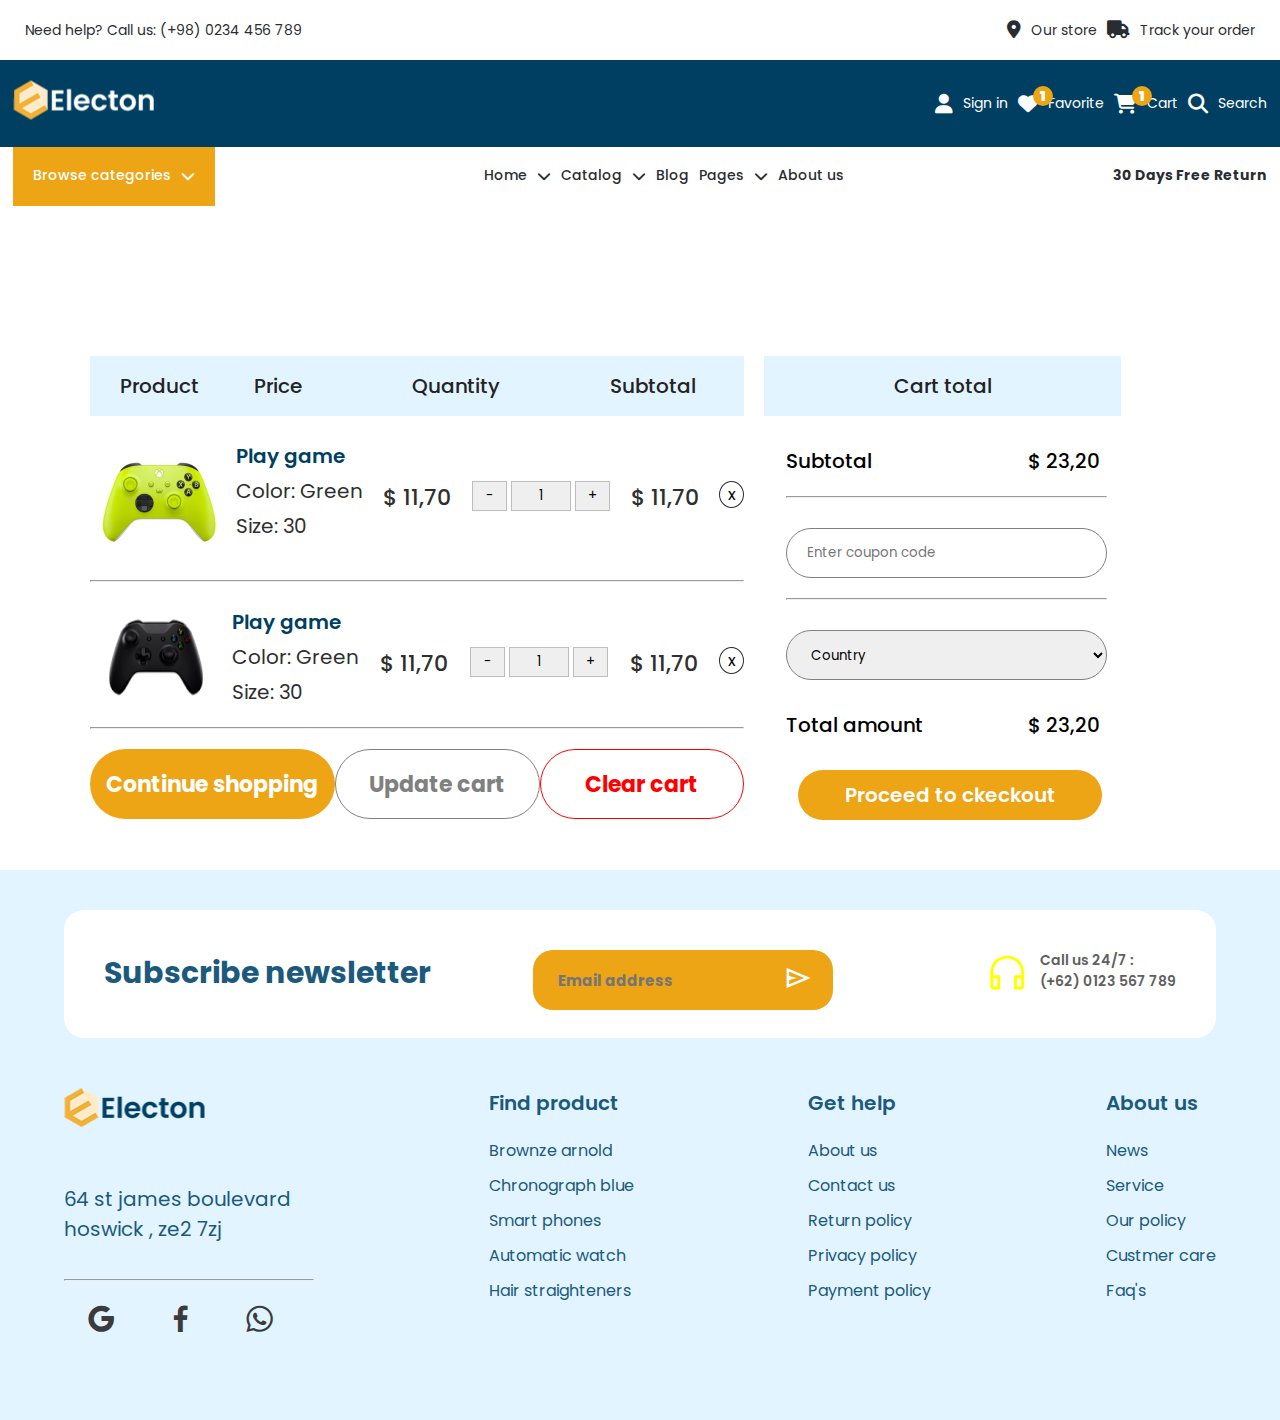
<file: cart/cart.html>
<!DOCTYPE html>
<html lang="en">
<head>
    <meta charset="UTF-8">
    <meta http-equiv="X-UA-Compatible" content="IE=edge">
    <meta name="viewport" content="width=device-width, initial-scale=1.0">
    <title>cart</title>
    <link rel="stylesheet" href="https://cdnjs.cloudflare.com/ajax/libs/font-awesome/5.15.3/css/all.min.css"/>
  <link rel="stylesheet" href="https://fonts.googleapis.com/css2?family=Material+Symbols+Outlined:opsz,wght,FILL,GRAD@20..48,100..700,0..1,-50..200" />
  <link  rel="stylesheet"  href="https://cdn.jsdelivr.net/npm/swiper@8/swiper-bundle.min.css"/>
  <link href='https://unpkg.com/boxicons@2.1.4/css/boxicons.min.css' rel='stylesheet'>
  <link rel="stylesheet" href="cart.css">
  <link rel="stylesheet" href="media.css">
  <link rel="stylesheet" href="https://cdnjs.cloudflare.com/ajax/libs/font-awesome/6.2.1/css/all.min.css">
  <link rel="stylesheet" href="https://cdn.jsdelivr.net/npm/swiper@8/swiper-bundle.min.css">
</head>
<body>
   
      
  <header>
    <div class="container">
        <div class="before_heading">
            <p class="before_heading-p">Need help? Call us: (+98) 0234 456 789</p>
            <div class="before_heading-div">
                <a href="#">
                    <p class="before_heading-p"><i class="fa-solid fa-location-dot before_heading-icon"></i>Our
                        store</p>
                </a>
                <a href="./order.html">
                    <p class="before_heading-p"><i class="fa-solid fa-truck before_heading-icon"></i>Track your
                        order</p>
                </a>
            </div>
        </div>
        <div class="header_wrapper">
            <a href="./index.html"><img src="../img/site-logo.svg" alt="site-logo" class="site-logo"></a>
            <ul class="menu">
                <li class="nav-item"><i class="fa-solid fa-user header_wrapper-icon"></i><a href="#"
                        class="nav_link">Sign in</a></li>
                <li class="nav-item"><i class="fa-solid fa-heart header_wrapper-icon"><span>1</span></i><a href="#"
                        class="nav_link">Favorite</a></li>
                <li class="nav-item"><i class="fa-solid fa-cart-shopping header_wrapper-icon"><span>1</span></i><a
                        href="./cart.html" class="nav_link">Cart</a>
                </li>
                <li class="nav-item modal_wrapper-icon"><i
                        class="fa-solid fa-magnifying-glass header_wrapper-icon "></i><a href="#"
                        class="nav_link">Search</a>
                </li>
            </ul>
            <div class="toggle_menu">
                <span></span>
                <span></span>
                <span></span>
            </div>
        </div>
        <div class="category_wrapper">
            <p class="category_wrapper-browse-categories">Browse categories <i class="fa-solid fa-chevron-down"></i>
            </p>
            <div class="category_wrapper-inner">
                <p class="category_wrapper-actions">Home <i class="fa-solid fa-chevron-down"></i></p>
                <p class="category_wrapper-actions">Catalog <i class="fa-solid fa-chevron-down"></i></p>
                <p class="category_wrapper-actions">Blog</p>
                <p class="category_wrapper-actions">Pages <i class="fa-solid fa-chevron-down"></i></p>
                <p class="category_wrapper-actions">About us</p>
            </div>
            <p class="category_wrapper-free-trial">30 Days Free Return</p>
        </div>
    </div>
</header>
<!-- Modal Start -->
<div class="modal_wrapper">
    <div class="modal">
        <div class="search_box">
            <input type="text" class="search_box-input" placeholder="Search any thing...">
            <a href="./product.html"><button class="search_box-btn">Search</button></a>
        </div>
        <div class="search_box-icon modal_wrapper-icon">
            <span></span>
            <span></span>
            <span></span>
        </div>
    </div>
</div>
<!-- Modal End -->
      
  
  <div class="all">

  <div class="porducts">

    <div class="porducts_p">
      <p>Product</p>
      <div class="ppp">
      <p>Price</p>
      <p>Quantity</p>
      <p>Subtotal</p>
      </div>
    </div>
    
    <div class="game">
      <div class="playgame">
        <img src="../img/play_game1.png" alt="">
        <div class="playgame_p">
          <s>Play game</s>
          <p>Color: Green</p>
          <p>Size: 30</p>
        </div>
      </div>
        <p>$ 11,70</p>
        <div class="game_button">
          <button>-</button>
          <button>1</button>
          <button>+</button>
        </div>
        <p>$ 11,70</p>

        <div class="game_x">
          x
        </div>
    </div>
    <hr>
    <div class="game">
      <div class="playgame">
        <img src="../img/play_game2.png" alt="">
        <div class="playgame_p">
          <s>Play game</s>
          <p>Color: Green</p>
          <p>Size: 30</p>
        </div>
      </div>
      <p>$ 11,70</p>
      <div class="game_button">
        <button>-</button>
        <button>1</button>
        <button>+</button>
      </div>
      <p>$ 11,70</p>

      <div class="game_x">
        x
      </div>
    </div>
    <hr>
   <div class="products_button">
    <button>Continue shopping</button><br>
    <button>Update cart</button><br>
    <button>Clear cart</button><br>
   </div>
</div>




  <div class="total">
<div class="total_p">
  <p>Cart total</p>
</div>
<div class="subtotal">
  <p>Subtotal</p>
  <p>$ 23,20</p>
</div>
<hr>
<input type="text" placeholder="Enter coupon code">
<hr>
<select name="pets" id="pet-select" class="country">
  <option value="">Country</option>
  <option value="Uzbekistan">Uzbekistan</option>
  <option value="Usa">Usa</option>
  <option value="ru">ru</option>
  <option value="uk">uk</option>
</select>
<div class="amount">
  <p>Total amount</p>
  <p>$ 23,20</p>
</div>

<center>
  <button><a class="total_a" href="../order/order.html">Proceed to ckeckout</a></button>
</center>

  </div>
  </div>


<br><br>    
    
    
    <footer>
        <div class="subscribe">
          <p>Subscribe newsletter</p>
          <div class="s_input">
            <input type="email" name="" id="" placeholder="Email address">
            <p><span class="material-symbols-outlined">send</span></p>
          </div>
          <div class="call">
            <span class="material-symbols-outlined">headphones</span>
            <p>Call us 24/7 : <br>(+62) 0123 567 789</p>
          </div>
        </div>
      
        <div class="footer">
          <div class="elcton">
            <img src="../img/electon.png" alt="">
            <p>64 st james boulevard hoswick , ze2 7zj</p>
            <hr>
            <a href=""><i class='bx bxl-google'></i></a>
            <a href=""><i class='bx bxl-facebook'></i></a>
            <a href=""><i class='bx bxl-whatsapp'></i></a>
          </div>
          <div class="find_product">
            <p>Find product</p>
            <ul>
              <li><a href="">Brownze arnold</a></li>
              <li><a href="">Chronograph blue</a></li>
              <li><a href="">Smart phones</a></li>
              <li><a href="">Automatic watch</a></li>
              <li><a href="">Hair straighteners</a></li>
            </ul>
          </div>
          <div class="get_help">
            <p>Get help</p>
            <ul>
              <li><a href="">About us</a></li>
              <li><a href="">Contact us</a></li>
              <li><a href="">Return policy</a></li>
              <li><a href="">Privacy policy</a></li>
              <li><a href="">Payment policy</a></li>
            </ul>
          </div>
          <div class="about_us">
            <p>About us</p>
            <ul>
              <li><a href="">News</a></li>
              <li><a href="">Service</a></li>
              <li><a href="">Our policy</a></li>
              <li><a href="">Custmer care </a></li>
              <li><a href="">Faq's</a></li>
            </ul>
          </div>
        </div>
      
      </footer>
      <script src="cart.js"></script>
      <!-- <script type="text/javascript" src="https://form.jotform.com/jsform/230354834940456"></script> -->
</body>
</html>
</file>
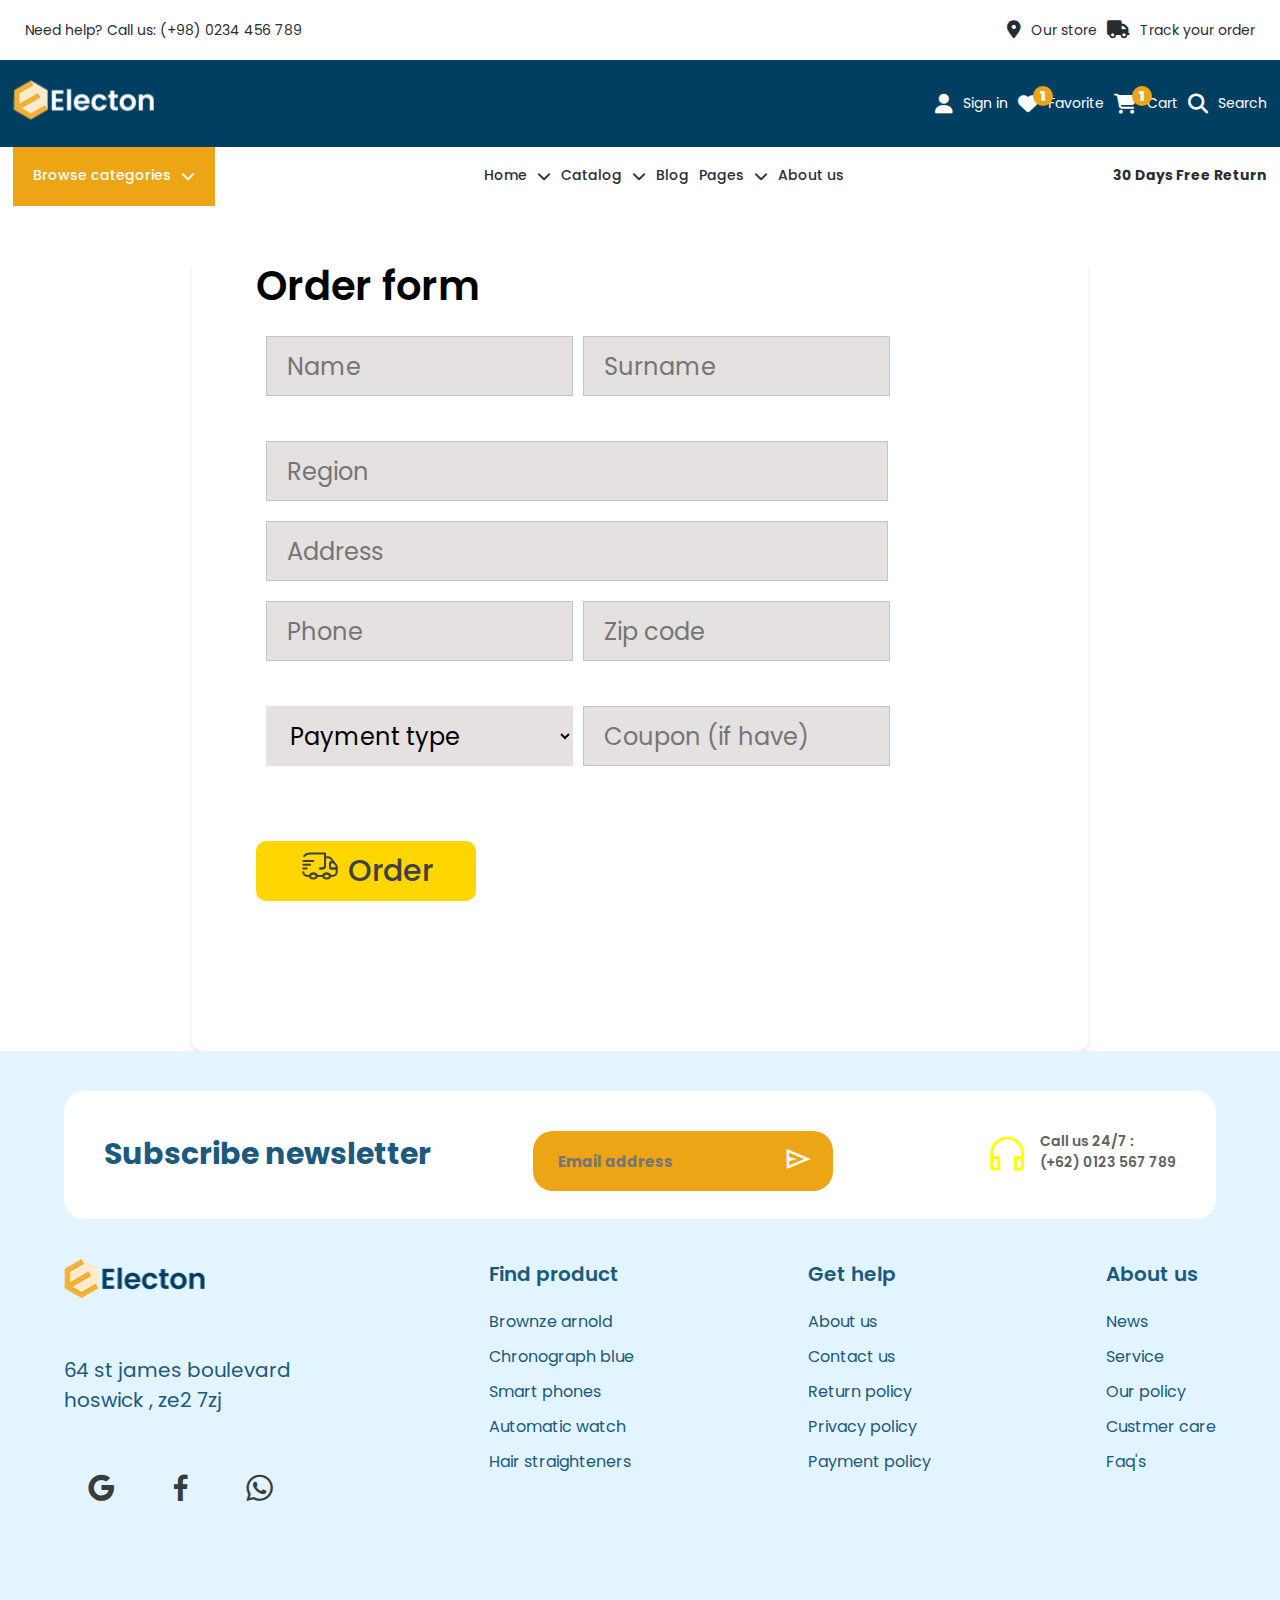
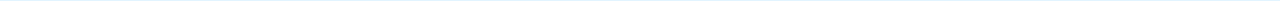
<file: order/order.html>
<!DOCTYPE html>
<html lang="en">
<head>
    <meta charset="UTF-8">
    <meta http-equiv="X-UA-Compatible" content="IE=edge">
    <meta name="viewport" content="width=device-width, initial-scale=1.0">
    <title>order</title>
    <link rel="stylesheet" href="https://cdnjs.cloudflare.com/ajax/libs/font-awesome/5.15.3/css/all.min.css"/>
  <link rel="stylesheet" href="https://fonts.googleapis.com/css2?family=Material+Symbols+Outlined:opsz,wght,FILL,GRAD@20..48,100..700,0..1,-50..200" />
  <link  rel="stylesheet"  href="https://cdn.jsdelivr.net/npm/swiper@8/swiper-bundle.min.css"/>
  <link href='https://unpkg.com/boxicons@2.1.4/css/boxicons.min.css' rel='stylesheet'>
  <link rel="stylesheet" href="order.css">
  <link rel="stylesheet" href="media.css">
  <link rel="stylesheet" href="https://cdnjs.cloudflare.com/ajax/libs/font-awesome/6.2.1/css/all.min.css">
  <link rel="stylesheet" href="https://cdn.jsdelivr.net/npm/swiper@8/swiper-bundle.min.css">
</head>
<body>
   
      
  <header>
    <div class="container">
        <div class="before_heading">
            <p class="before_heading-p">Need help? Call us: (+98) 0234 456 789</p>
            <div class="before_heading-div">
                <a href="#">
                    <p class="before_heading-p"><i class="fa-solid fa-location-dot before_heading-icon"></i>Our
                        store</p>
                </a>
                <a href="./order.html">
                    <p class="before_heading-p"><i class="fa-solid fa-truck before_heading-icon"></i>Track your
                        order</p>
                </a>
            </div>
        </div>
        <div class="header_wrapper">
            <a href="./index.html"><img src="../img/site-logo.svg" alt="site-logo" class="site-logo"></a>
            <ul class="menu">
                <li class="nav-item"><i class="fa-solid fa-user header_wrapper-icon"></i><a href="#"
                        class="nav_link">Sign in</a></li>
                <li class="nav-item"><i class="fa-solid fa-heart header_wrapper-icon"><span>1</span></i><a href="#"
                        class="nav_link">Favorite</a></li>
                <li class="nav-item"><i class="fa-solid fa-cart-shopping header_wrapper-icon"><span>1</span></i><a
                        href="./cart.html" class="nav_link">Cart</a>
                </li>
                <li class="nav-item modal_wrapper-icon"><i
                        class="fa-solid fa-magnifying-glass header_wrapper-icon "></i><a href="#"
                        class="nav_link">Search</a>
                </li>
            </ul>
            <div class="toggle_menu">
                <span></span>
                <span></span>
                <span></span>
            </div>
        </div>
        <div class="category_wrapper">
            <p class="category_wrapper-browse-categories">Browse categories <i class="fa-solid fa-chevron-down"></i>
            </p>
            <div class="category_wrapper-inner">
                <p class="category_wrapper-actions">Home <i class="fa-solid fa-chevron-down"></i></p>
                <p class="category_wrapper-actions">Catalog <i class="fa-solid fa-chevron-down"></i></p>
                <p class="category_wrapper-actions">Blog</p>
                <p class="category_wrapper-actions">Pages <i class="fa-solid fa-chevron-down"></i></p>
                <p class="category_wrapper-actions">About us</p>
            </div>
            <p class="category_wrapper-free-trial">30 Days Free Return</p>
        </div>
    </div>
</header>
<!-- Modal Start -->
<div class="modal_wrapper">
    <div class="modal">
        <div class="search_box">
            <input type="text" class="search_box-input" placeholder="Search any thing...">
            <a href="./product.html"><button class="search_box-btn">Search</button></a>
        </div>
        <div class="search_box-icon modal_wrapper-icon">
            <span></span>
            <span></span>
            <span></span>
        </div>
    </div>
</div>
<!-- Modal End -->
      


<div class="order">
  <p>Order form</p>
  <div class="inputs">
   <div class="display_input">
    <input type="text" name="" id="" placeholder="Name" class="name">
    <br>
    <input type="text" name="" id="" placeholder="Surname" class="name">
   </div>
    <br>
    <input type="text" name="" id="" placeholder="Region" class="region">
    <br>
    <input type="text" name="" id="" placeholder="Address" class="region">
    <br>
    <div class="display_input">
    <input type="tel" name="" id="" placeholder="Phone" class="name">
    <br>
    <input type="text" name="" id="" placeholder="Zip code" class="name">
    </div>
    <br>
    <div class="display_input">
      <select name="pets" id="pet-select" class="name">
        <option value="">Payment type</option>
        <option value="Visa">Visa</option>
        <option value="Humo">Humo</option>
        <option value="Mastercard">Mastercard</option>
        <option value="Paypal">Paypal</option>
        <option value="Payoneer">Payoneer</option>
        <option value="Uzcard">Uzcard</option>
    </select>
    <br>
    <input type="text" placeholder="Coupon (if have)" class="name">
    </div>

  <br>
  <button>
    <svg width="40" height="30" viewBox="0 0 40 30" fill="none" xmlns="http://www.w3.org/2000/svg">
      <path d="M20.0002 17.5H21.6669C23.5002 17.5 25.0002 16.375 25.0002 15V2.5H10.0002C7.50024 2.5 5.31693 3.53748 4.18359 5.06248" stroke="#404143" stroke-width="2" stroke-linecap="round" stroke-linejoin="round"/>
      <path d="M3.3335 21.25C3.3335 23.325 5.56683 25 8.3335 25H10.0002C10.0002 23.625 11.5002 22.5 13.3335 22.5C15.1668 22.5 16.6668 23.625 16.6668 25H23.3335C23.3335 23.625 24.8335 22.5 26.6668 22.5C28.5002 22.5 30.0002 23.625 30.0002 25H31.6668C34.4335 25 36.6668 23.325 36.6668 21.25V17.5H31.6668C30.7502 17.5 30.0002 16.9375 30.0002 16.25V12.5C30.0002 11.8125 30.7502 11.25 31.6668 11.25H33.8168L30.9669 7.51251C30.3669 6.73751 29.2669 6.25 28.0669 6.25H25.0002V15C25.0002 16.375 23.5002 17.5 21.6668 17.5H20.0002" stroke="#404143" stroke-width="2" stroke-linecap="round" stroke-linejoin="round"/>
      <path d="M13.3333 27.5C15.1743 27.5 16.6667 26.3807 16.6667 25C16.6667 23.6193 15.1743 22.5 13.3333 22.5C11.4924 22.5 10 23.6193 10 25C10 26.3807 11.4924 27.5 13.3333 27.5Z" stroke="#404143" stroke-width="2" stroke-linecap="round" stroke-linejoin="round"/>
      <path d="M26.6668 27.5C28.5078 27.5 30.0002 26.3807 30.0002 25C30.0002 23.6193 28.5078 22.5 26.6668 22.5C24.8259 22.5 23.3335 23.6193 23.3335 25C23.3335 26.3807 24.8259 27.5 26.6668 27.5Z" stroke="#404143" stroke-width="2" stroke-linecap="round" stroke-linejoin="round"/>
      <path d="M36.6667 15V17.5H31.6667C30.75 17.5 30 16.9375 30 16.25V12.5C30 11.8125 30.75 11.25 31.6667 11.25H33.8166L36.6667 15Z" stroke="#404143" stroke-width="2" stroke-linecap="round" stroke-linejoin="round"/>
      <path d="M3.3335 10H13.3335" stroke="#404143" stroke-width="2" stroke-linecap="round" stroke-linejoin="round"/>
      <path d="M3.3335 13.75H10.0002" stroke="#404143" stroke-width="2" stroke-linecap="round" stroke-linejoin="round"/>
      <path d="M3.3335 17.5H6.66683" stroke="#404143" stroke-width="2" stroke-linecap="round" stroke-linejoin="round"/>
      </svg>
      
    <a href="../sucsess/success.html">Order</a>
  </button>
  
    

  </div>
  <br><br><br>
  <br><br><br>
</div>





    <footer>
        <div class="subscribe">
          <p>Subscribe newsletter</p>
          <div class="s_input">
            <input type="email" name="" id="" placeholder="Email address">
            <p><span class="material-symbols-outlined">send</span></p>
          </div>
          <div class="call">
            <span class="material-symbols-outlined">headphones</span>
            <p>Call us 24/7 : <br>(+62) 0123 567 789</p>
          </div>
        </div>
      
        <div class="footer">
          <div class="elcton">
            <img src="../img/electon.png" alt="">
            <p>64 st james boulevard hoswick , ze2 7zj</p>
            <hr>
            <a href=""><i class='bx bxl-google'></i></a>
            <a href=""><i class='bx bxl-facebook'></i></a>
            <a href=""><i class='bx bxl-whatsapp'></i></a>
          </div>
          <div class="find_product">
            <p>Find product</p>
            <ul>
              <li><a href="">Brownze arnold</a></li>
              <li><a href="">Chronograph blue</a></li>
              <li><a href="">Smart phones</a></li>
              <li><a href="">Automatic watch</a></li>
              <li><a href="">Hair straighteners</a></li>
            </ul>
          </div>
          <div class="get_help">
            <p>Get help</p>
            <ul>
              <li><a href="">About us</a></li>
              <li><a href="">Contact us</a></li>
              <li><a href="">Return policy</a></li>
              <li><a href="">Privacy policy</a></li>
              <li><a href="">Payment policy</a></li>
            </ul>
          </div>
          <div class="about_us">
            <p>About us</p>
            <ul>
              <li><a href="">News</a></li>
              <li><a href="">Service</a></li>
              <li><a href="">Our policy</a></li>
              <li><a href="">Custmer care </a></li>
              <li><a href="">Faq's</a></li>
            </ul>
          </div>
        </div>
      
      </footer>
      <script src="order.js"></script>
      <!-- <script type="text/javascript" src="https://form.jotform.com/jsform/230354834940456"></script> -->
</body>
</html>
</file>
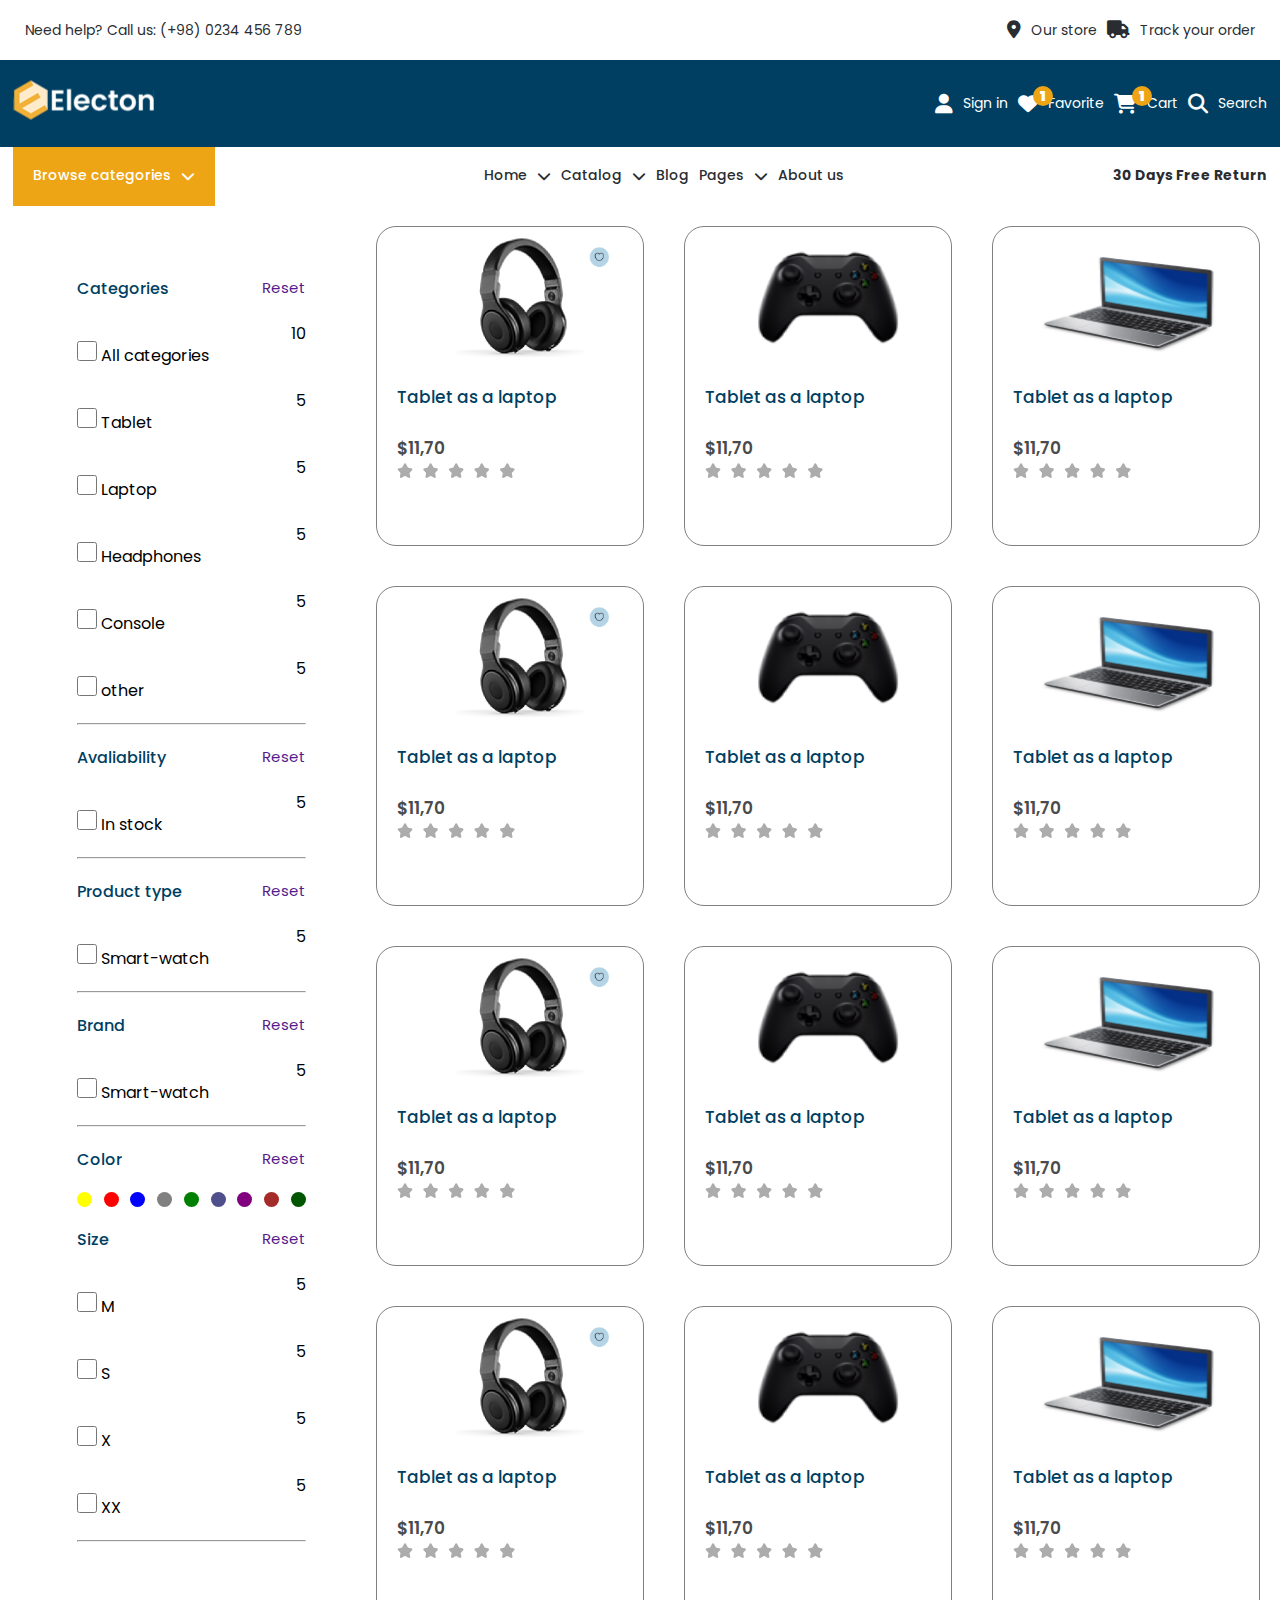
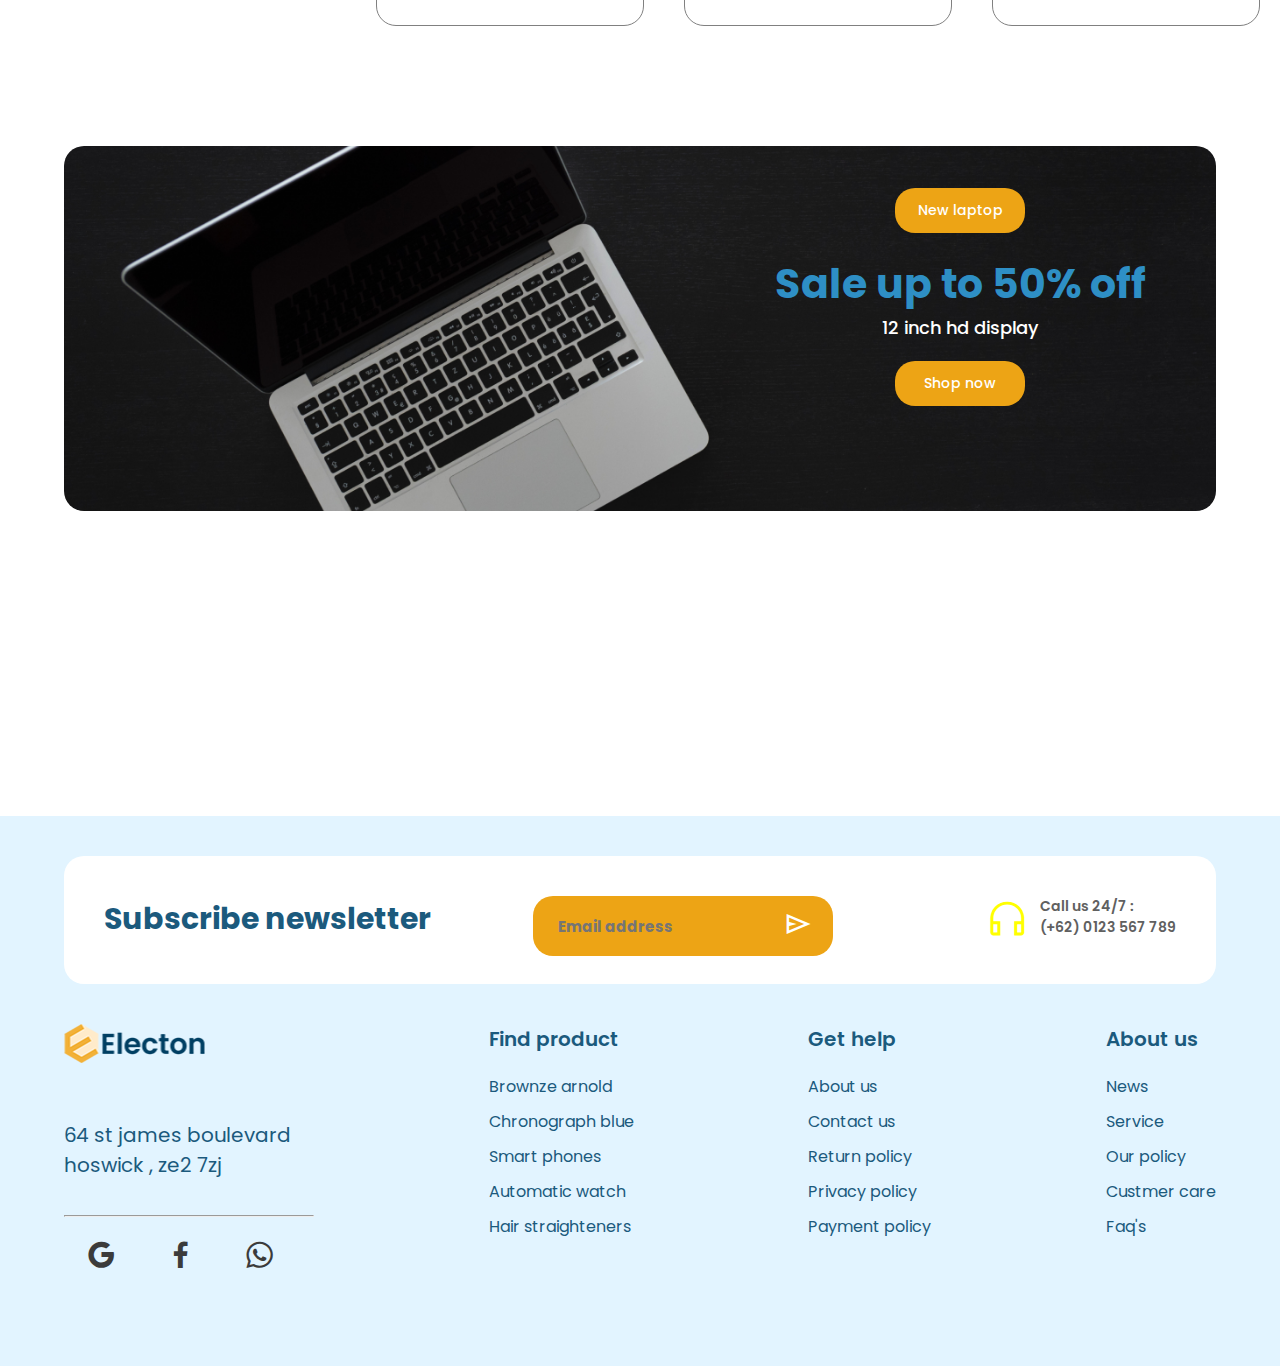
<file: product1/product1.html>
<!DOCTYPE html>
<html lang="en">
<head>
    <meta charset="UTF-8">
    <meta http-equiv="X-UA-Compatible" content="IE=edge">
    <meta name="viewport" content="width=device-width, initial-scale=1.0">
    <title>product1</title>
    <link rel="stylesheet" href="https://cdnjs.cloudflare.com/ajax/libs/font-awesome/5.15.3/css/all.min.css"/>
  <link rel="stylesheet" href="https://fonts.googleapis.com/css2?family=Material+Symbols+Outlined:opsz,wght,FILL,GRAD@20..48,100..700,0..1,-50..200" />
  <link  rel="stylesheet"  href="https://cdn.jsdelivr.net/npm/swiper@8/swiper-bundle.min.css"/>
  <link href='https://unpkg.com/boxicons@2.1.4/css/boxicons.min.css' rel='stylesheet'>
  <link rel="stylesheet" href="product1.css">
  <link rel="stylesheet" href="media.css">
  <link rel="stylesheet" href="https://cdnjs.cloudflare.com/ajax/libs/font-awesome/6.2.1/css/all.min.css">
  <link rel="stylesheet" href="https://cdn.jsdelivr.net/npm/swiper@8/swiper-bundle.min.css">
</head>
<body>
   
      
  <header>
    <div class="container">
        <div class="before_heading">
            <p class="before_heading-p">Need help? Call us: (+98) 0234 456 789</p>
            <div class="before_heading-div">
                <a href="#">
                    <p class="before_heading-p"><i class="fa-solid fa-location-dot before_heading-icon"></i>Our
                        store</p>
                </a>
                <a href="./order.html">
                    <p class="before_heading-p"><i class="fa-solid fa-truck before_heading-icon"></i>Track your
                        order</p>
                </a>
            </div>
        </div>
        <div class="header_wrapper">
            <a href="./index.html"><img src="../img/site-logo.svg" alt="site-logo" class="site-logo"></a>
            <ul class="menu">
                <li class="nav-item"><i class="fa-solid fa-user header_wrapper-icon"></i><a href="#"
                        class="nav_link">Sign in</a></li>
                <li class="nav-item"><i class="fa-solid fa-heart header_wrapper-icon"><span>1</span></i><a href="#"
                        class="nav_link">Favorite</a></li>
                <li class="nav-item"><i class="fa-solid fa-cart-shopping header_wrapper-icon"><span>1</span></i><a
                        href="./cart.html" class="nav_link">Cart</a>
                </li>
                <li class="nav-item modal_wrapper-icon"><i
                        class="fa-solid fa-magnifying-glass header_wrapper-icon "></i><a href="#"
                        class="nav_link">Search</a>
                </li>
            </ul>
            <div class="toggle_menu">
                <span></span>
                <span></span>
                <span></span>
            </div>
        </div>
        <div class="category_wrapper">
            <p class="category_wrapper-browse-categories">Browse categories <i class="fa-solid fa-chevron-down"></i>
            </p>
            <div class="category_wrapper-inner">
                <p class="category_wrapper-actions">Home <i class="fa-solid fa-chevron-down"></i></p>
                <p class="category_wrapper-actions">Catalog <i class="fa-solid fa-chevron-down"></i></p>
                <p class="category_wrapper-actions">Blog</p>
                <p class="category_wrapper-actions">Pages <i class="fa-solid fa-chevron-down"></i></p>
                <p class="category_wrapper-actions">About us</p>
            </div>
            <p class="category_wrapper-free-trial">30 Days Free Return</p>
        </div>
    </div>
</header>
<!-- Modal Start -->
<div class="modal_wrapper">
    <div class="modal">
        <div class="search_box">
            <input type="text" class="search_box-input" placeholder="Search any thing...">
            <a href="./product.html"><button class="search_box-btn">Search</button></a>
        </div>
        <div class="search_box-icon modal_wrapper-icon">
            <span></span>
            <span></span>
            <span></span>
        </div>
    </div>
</div>
<!-- Modal End -->
      
    <div class="all_categories">

      <div class="left">

        <div class="Categories">
          <p>Categories</p>
          <p><a href="">Reset</a></p>
        </div>
        <div class="input_c">
          <div class="">
            <input type="checkbox" name="" id="1">
            <label for="1">All categories</label>
          </div>
          <p>10</p>
        </div>
        <div class="input_c">
          <div class="">
            <input type="checkbox" name="" id="2">
            <label for="2">Tablet</label>
          </div>
          <p>5</p>
        </div>
        <div class="input_c">
          <div class="">
            <input type="checkbox" name="" id="3">
            <label for="3">Laptop</label>
          </div>
          <p>5</p>
        </div>
        <div class="input_c">
          <div class="">
            <input type="checkbox" name="" id="4">
            <label for="4">Headphones</label>
          </div>
          <p>5</p>
        </div>
        <div class="input_c">
          <div class="">
            <input type="checkbox" name="" id="5">
            <label for="5">Console</label>
          </div>
          <p>5</p>
        </div>
        <div class="input_c">
          <div class="">
            <input type="checkbox" name="" id="6">
            <label for="6">other</label>
          </div>
          <p>5</p>
        </div>
        <hr>
        <div class="Categories">
          <p>Avaliability</p>
          <p><a href="">Reset</a></p>
        </div>
        <div class="input_c">
          <div class="">
            <input type="checkbox" name="" id="7">
            <label for="7">In stock</label>
          </div>
          <p>5</p>
        </div>
        <hr>
        <div class="Categories">
          <p>Product type</p>
          <p><a href="">Reset</a></p>
        </div>
        <div class="input_c">
          <div class="">
            <input type="checkbox" name="" id="8">
            <label for="8">Smart-watch</label>
          </div>
          <p>5</p>
        </div>
        <hr>
        <div class="Categories">
          <p>Brand</p>
          <p><a href="">Reset</a></p>
        </div>
        <div class="input_c">
          <div class="">
            <input type="checkbox" name="" id="9">
            <label for="9">Smart-watch</label>
          </div>
          <p>5</p>
        </div>
        <hr>

        <div class="Categories">
          <p>Color</p>
          <p><a href="">Reset</a></p>
        </div>
        <div class="colors">
          <div class="" style="background-color: yellow;"></div>
          <div class="" style="background-color: red;"></div>
          <div class="" style="background-color: blue;"></div>
          <div class="" style="background-color: grey;"></div>
          <div class="" style="background-color: green;"></div>
          <div class="" style="background-color: rgb(79, 79, 139);"></div>
          <div class="" style="background-color: purple"></div>
          <div class="" style="background-color: brown"></div>
          <div class="" style="background-color: rgb(0, 85, 0)"></div>
        </div>


        <div class="Categories">
          <p>Size</p>
          <p><a href="">Reset</a></p>
        </div>
        <div class="input_c">
          <div class="">
            <input type="checkbox" name="" id="10">
            <label for="10">M</label>
          </div>
          <p>5</p>
        </div>
        <div class="input_c">
          <div class="">
            <input type="checkbox" name="" id="11">
            <label for="11">S</label>
          </div>
          <p>5</p>
        </div>
        <div class="input_c">
          <div class="">
            <input type="checkbox" name="" id="12">
            <label for="12">X</label>
          </div>
          <p>5</p>
        </div>
        <div class="input_c">
          <div class="">
            <input type="checkbox" name="" id="13">
            <label for="13">XX</label>
          </div>
          <p>5</p>
        </div>
        <hr>
      </div>





      <div class="right">
       <div class="three">
        <div class="cart" >
          <a href="../cart/cart.html">
            <center>
              <img src="../img/wirless.png" alt="">
            </center>
            <p>Tablet as a laptop</p>
            <br>
            <s>$11,70</s>
            <br>
            <img class="star" src="../img/Frame 26.svg" alt="">
          </a>
        </div>
        <div class="cart c2">
          <a href="http://127.0.0.1:5501/order/order.html">
            <center>
              <img src="../img/play_game2.png" alt="">
            </center>
            <p>Tablet as a laptop</p>
            <br>
            <s>$11,70</s>
            <br>
            <img class="star" src="../img/Frame 26.svg" alt="">
          </a>
        </div>
        <div class="cart c1">
          <div class="">
            <a href="http://127.0.0.1:5501/order/order.html">
              <center>
                <img src="../img/5 1.png" alt="">
              </center>
              <p>Tablet as a laptop</p>
              <br>
              <s>$11,70</s>
              <br>
              <img class="star" src="../img/Frame 26.svg" alt="">
            </a>
          </div>
        </div>
       </div>
       <div class="three">
        <div class="cart" >
          <a href="http://127.0.0.1:5501/order/order.html">
            <center>
              <img src="../img/wirless.png" alt="">
            </center>
            <p>Tablet as a laptop</p>
            <br>
            <s>$11,70</s>
            <br>
            <img class="star" src="../img/Frame 26.svg" alt="">
          </a>
        </div>
        <div class="cart c2">
          <a href="http://127.0.0.1:5501/order/order.html">
            <center>
              <img src="../img/play_game2.png" alt="">
            </center>
            <p>Tablet as a laptop</p>
            <br>
            <s>$11,70</s>
            <br>
            <img class="star" src="../img/Frame 26.svg" alt="">
          </a>
        </div>
        <div class="cart c1">
          <div class="">
            <a href="http://127.0.0.1:5501/order/order.html">
              <center>
                <img src="../img/5 1.png" alt="">
              </center>
              <p>Tablet as a laptop</p>
              <br>
              <s>$11,70</s>
              <br>
              <img class="star" src="../img/Frame 26.svg" alt="">
            </a>
          </div>
        </div>
       </div>
       <div class="three">
        <div class="cart" >
          <a href="http://127.0.0.1:5501/order/order.html">
            <center>
              <img src="../img/wirless.png" alt="">
            </center>
            <p>Tablet as a laptop</p>
            <br>
            <s>$11,70</s>
            <br>
            <img class="star" src="../img/Frame 26.svg" alt="">
          </a>
        </div>
        <div class="cart c2">
          <a href="http://127.0.0.1:5501/order/order.html">
            <center>
              <img src="../img/play_game2.png" alt="">
            </center>
            <p>Tablet as a laptop</p>
            <br>
            <s>$11,70</s>
            <br>
            <img class="star" src="../img/Frame 26.svg" alt="">
          </a>
        </div>
        <div class="cart c1">
          <div class="">
            <a href="http://127.0.0.1:5501/order/order.html">
              <center>
                <img src="../img/5 1.png" alt="">
              </center>
              <p>Tablet as a laptop</p>
              <br>
              <s>$11,70</s>
              <br>
              <img class="star" src="../img/Frame 26.svg" alt="">
            </a>
          </div>
        </div>
       </div>
       <div class="three">
        <div class="cart" >
          <a href="http://127.0.0.1:5501/order/order.html">
            <center>
              <img src="../img/wirless.png" alt="">
            </center>
            <p>Tablet as a laptop</p>
            <br>
            <s>$11,70</s>
            <br>
            <img class="star" src="../img/Frame 26.svg" alt="">
          </a>
        </div>
        <div class="cart c2">
          <a href="http://127.0.0.1:5501/order/order.html">
            <center>
              <img src="../img/play_game2.png" alt="">
            </center>
            <p>Tablet as a laptop</p>
            <br>
            <s>$11,70</s>
            <br>
            <img class="star" src="../img/Frame 26.svg" alt="">
          </a>
        </div>
        <div class="cart c1">
          <div class="">
            <a href="http://127.0.0.1:5501/order/order.html">
              <center>
                <img src="../img/5 1.png" alt="">
              </center>
              <p>Tablet as a laptop</p>
              <br>
              <s>$11,70</s>
              <br>
              <img class="star" src="../img/Frame 26.svg" alt="">
            </a>
          </div>
        </div>
       </div>




      </div>


    </div>


    <div class="sale">
      <center>
        <img src="../img/komp.png" alt="">
      </center>
      <div class="laptop_sale">
        <center>
        <button>New laptop</button>
        <p>Sale up to 50% off</p>
        <span>12 inch hd display</span>
        <br>
        <input type="button" value="Shop now">
        </center>
      </div>
      </div>






    
    
    
    <footer>
        <div class="subscribe">
          <p>Subscribe newsletter</p>
          <div class="s_input">
            <input type="email" name="" id="" placeholder="Email address">
            <p><span class="material-symbols-outlined">send</span></p>
          </div>
          <div class="call">
            <span class="material-symbols-outlined">headphones</span>
            <p>Call us 24/7 : <br>(+62) 0123 567 789</p>
          </div>
        </div>
      
        <div class="footer">
          <div class="elcton">
            <img src="../img/electon.png" alt="">
            <p>64 st james boulevard hoswick , ze2 7zj</p>
            <hr>
            <a href=""><i class='bx bxl-google'></i></a>
            <a href=""><i class='bx bxl-facebook'></i></a>
            <a href=""><i class='bx bxl-whatsapp'></i></a>
          </div>
          <div class="find_product">
            <p>Find product</p>
            <ul>
              <li><a href="">Brownze arnold</a></li>
              <li><a href="">Chronograph blue</a></li>
              <li><a href="">Smart phones</a></li>
              <li><a href="">Automatic watch</a></li>
              <li><a href="">Hair straighteners</a></li>
            </ul>
          </div>
          <div class="get_help">
            <p>Get help</p>
            <ul>
              <li><a href="">About us</a></li>
              <li><a href="">Contact us</a></li>
              <li><a href="">Return policy</a></li>
              <li><a href="">Privacy policy</a></li>
              <li><a href="">Payment policy</a></li>
            </ul>
          </div>
          <div class="about_us">
            <p>About us</p>
            <ul>
              <li><a href="">News</a></li>
              <li><a href="">Service</a></li>
              <li><a href="">Our policy</a></li>
              <li><a href="">Custmer care </a></li>
              <li><a href="">Faq's</a></li>
            </ul>
          </div>
        </div>
      <br>
      </footer>
      <script src="product1.js"></script>
      <!-- <script type="text/javascript" src="https://form.jotform.com/jsform/230354834940456"></script> -->
</body>
</html>
</file>
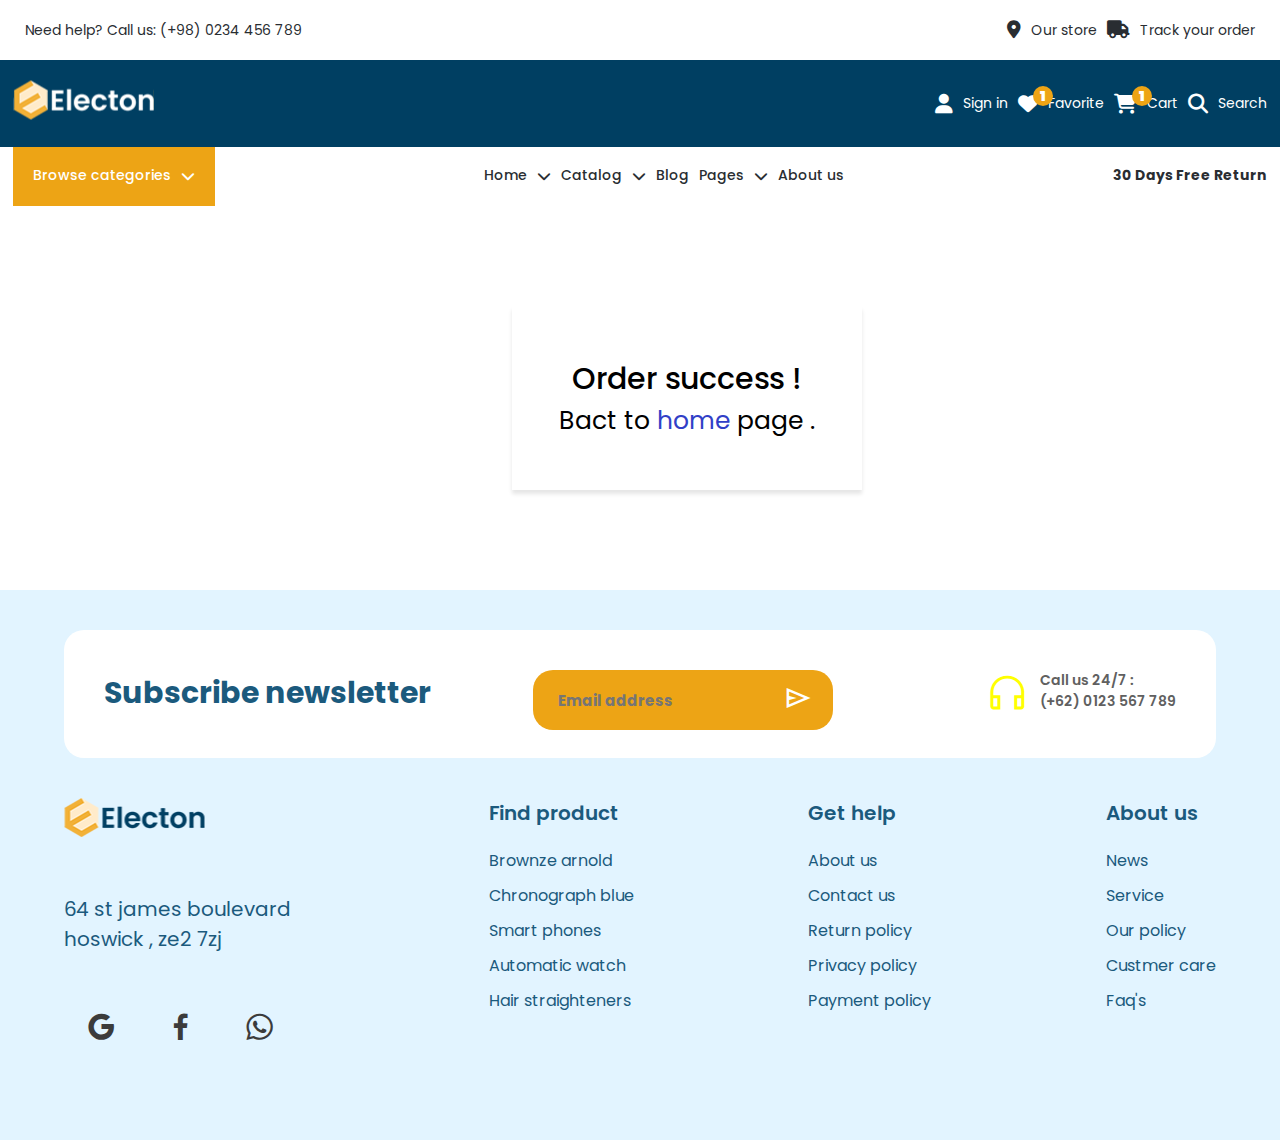
<file: sucsess/success.html>
<!DOCTYPE html>
<html lang="en">
<head>
    <meta charset="UTF-8">
    <meta http-equiv="X-UA-Compatible" content="IE=edge">
    <meta name="viewport" content="width=device-width, initial-scale=1.0">
    <title>success</title>
    <link rel="stylesheet" href="https://cdnjs.cloudflare.com/ajax/libs/font-awesome/5.15.3/css/all.min.css"/>
  <link rel="stylesheet" href="https://fonts.googleapis.com/css2?family=Material+Symbols+Outlined:opsz,wght,FILL,GRAD@20..48,100..700,0..1,-50..200" />
  <link  rel="stylesheet"  href="https://cdn.jsdelivr.net/npm/swiper@8/swiper-bundle.min.css"/>
  <link href='https://unpkg.com/boxicons@2.1.4/css/boxicons.min.css' rel='stylesheet'>
  <link rel="stylesheet" href="success.css">
  <link rel="stylesheet" href="media.css">
  <link rel="stylesheet" href="https://cdnjs.cloudflare.com/ajax/libs/font-awesome/6.2.1/css/all.min.css">
  <link rel="stylesheet" href="https://cdn.jsdelivr.net/npm/swiper@8/swiper-bundle.min.css">
</head>
<body>
   
      
  <header>
    <div class="container">
        <div class="before_heading">
            <p class="before_heading-p">Need help? Call us: (+98) 0234 456 789</p>
            <div class="before_heading-div">
                <a href="#">
                    <p class="before_heading-p"><i class="fa-solid fa-location-dot before_heading-icon"></i>Our
                        store</p>
                </a>
                <a href="./order.html">
                    <p class="before_heading-p"><i class="fa-solid fa-truck before_heading-icon"></i>Track your
                        order</p>
                </a>
            </div>
        </div>
        <div class="header_wrapper">
            <a href="./index.html"><img src="../img/site-logo.svg" alt="site-logo" class="site-logo"></a>
            <ul class="menu">
                <li class="nav-item"><i class="fa-solid fa-user header_wrapper-icon"></i><a href="#"
                        class="nav_link">Sign in</a></li>
                <li class="nav-item"><i class="fa-solid fa-heart header_wrapper-icon"><span>1</span></i><a href="#"
                        class="nav_link">Favorite</a></li>
                <li class="nav-item"><i class="fa-solid fa-cart-shopping header_wrapper-icon"><span>1</span></i><a
                        href="./cart.html" class="nav_link">Cart</a>
                </li>
                <li class="nav-item modal_wrapper-icon"><i
                        class="fa-solid fa-magnifying-glass header_wrapper-icon "></i><a href="#"
                        class="nav_link">Search</a>
                </li>
            </ul>
            <div class="toggle_menu">
                <span></span>
                <span></span>
                <span></span>
            </div>
        </div>
        <div class="category_wrapper">
            <p class="category_wrapper-browse-categories">Browse categories <i class="fa-solid fa-chevron-down"></i>
            </p>
            <div class="category_wrapper-inner">
                <p class="category_wrapper-actions">Home <i class="fa-solid fa-chevron-down"></i></p>
                <p class="category_wrapper-actions">Catalog <i class="fa-solid fa-chevron-down"></i></p>
                <p class="category_wrapper-actions">Blog</p>
                <p class="category_wrapper-actions">Pages <i class="fa-solid fa-chevron-down"></i></p>
                <p class="category_wrapper-actions">About us</p>
            </div>
            <p class="category_wrapper-free-trial">30 Days Free Return</p>
        </div>
    </div>
</header>
<!-- Modal Start -->
<div class="modal_wrapper">
    <div class="modal">
        <div class="search_box">
            <input type="text" class="search_box-input" placeholder="Search any thing...">
            <a href="./product.html"><button class="search_box-btn">Search</button></a>
        </div>
        <div class="search_box-icon modal_wrapper-icon">
            <span></span>
            <span></span>
            <span></span>
        </div>
    </div>
</div>
<!-- Modal End -->
      

<center>
<br><br>
    <p class="order">Order success !</p>
    <p class="bact">Bact to <a href="../landing_page/landing_page.html">home</a> page .</p>
<br><br>
</center>
    
    
    
    <footer>
        <div class="subscribe">
          <p>Subscribe newsletter</p>
          <div class="s_input">
            <input type="email" name="" id="" placeholder="Email address">
            <p><span class="material-symbols-outlined">send</span></p>
          </div>
          <div class="call">
            <span class="material-symbols-outlined">headphones</span>
            <p>Call us 24/7 : <br>(+62) 0123 567 789</p>
          </div>
        </div>
      
        <div class="footer">
          <div class="elcton">
            <img src="../img/electon.png" alt="">
            <p>64 st james boulevard hoswick , ze2 7zj</p>
            <hr>
            <a href=""><i class='bx bxl-google'></i></a>
            <a href=""><i class='bx bxl-facebook'></i></a>
            <a href=""><i class='bx bxl-whatsapp'></i></a>
          </div>
          <div class="find_product">
            <p>Find product</p>
            <ul>
              <li><a href="">Brownze arnold</a></li>
              <li><a href="">Chronograph blue</a></li>
              <li><a href="">Smart phones</a></li>
              <li><a href="">Automatic watch</a></li>
              <li><a href="">Hair straighteners</a></li>
            </ul>
          </div>
          <div class="get_help">
            <p>Get help</p>
            <ul>
              <li><a href="">About us</a></li>
              <li><a href="">Contact us</a></li>
              <li><a href="">Return policy</a></li>
              <li><a href="">Privacy policy</a></li>
              <li><a href="">Payment policy</a></li>
            </ul>
          </div>
          <div class="about_us">
            <p>About us</p>
            <ul>
              <li><a href="">News</a></li>
              <li><a href="">Service</a></li>
              <li><a href="">Our policy</a></li>
              <li><a href="">Custmer care </a></li>
              <li><a href="">Faq's</a></li>
            </ul>
          </div>
        </div>
      
      </footer>
      <script src="success.js"></script>
      <!-- <script type="text/javascript" src="https://form.jotform.com/jsform/230354834940456"></script> -->
</body>
</html>
</file>
<file: cart/cart.css>
@import url('https://fonts.googleapis.com/css2?family=Poppins:wght@100;200;300;400;500;600;700;800;900&display=swap');

* {
    padding: 0;
    margin: 0;
    text-decoration: none;
    list-style-type: none;
    box-sizing: border-box;
    outline: none;
    transition: all .3s ease;
    font-family: 'Poppins', sans-serif;
    scroll-behavior: smooth;
}

:root {
    /* Colors */
    --color-primary: #EDA415;
    --color-secondary: #003F62;
    --color-text: #1B5A7D;
    --color-blue: #87BCD9;
    --color-dark: #292D32;
    --color-white: #fff;
    --color-blured: rgba(0, 0, 0, 0.2);
    --color-border: #A5A5A5;
    --color-blue-opacity: #E2F4FF;
    /* Sizes */
    --size-default: 14px;
    --size-heading: 43px;
    --size-big: 20px;
    --size-small: 18px;
    --size-small-headings: 23px;
}

.container {
    max-width: 1400px;
    margin: 0 auto;
    padding: 0 1%;
}

header {
    position: relative;
    z-index: 99;
}

.before_heading {
    display: flex;
    justify-content: space-between;
    align-items: center;
    width: 100%;
    height: 60px;
    position: relative;
    top: 0;
    left: 0;
    padding: 0 1%;
}

.before_heading-div {
    display: flex;
    justify-content: center;
    align-items: center;
    gap: 10px;
}

.before_heading-p {
    color: var(--color-dark);
    font-size: var(--size-default);
    display: flex;
    justify-content: center;
    align-items: center;
    gap: 10px;
}

.before_heading-icon {
    color: var(--color-dark);
    font-size: var(--size-small);
}

.header_wrapper {
    position: fixed;
    left: 0;
    display: flex;
    justify-content: space-between;
    align-items: center;
    gap: 10px;
    padding: 20px 1%;
    background: var(--color-secondary);
    width: 100%;
}

.menu {
    display: flex;
    justify-content: center;
    align-items: center;
    gap: 10px;
}

.nav-item {
    display: flex;
    justify-content: center;
    align-items: center;
    gap: 10px;
    width: auto;
    white-space: nowrap;
}

.header_wrapper-icon {
    position: relative;
    font-size: var(--size-big);
    color: var(--color-white);
}

.header_wrapper-icon span {
    position: absolute;
    top: -7.5px;
    right: -15px;
    width: 20px;
    height: 20px;
    background: var(--color-primary);
    border-radius: 50%;
    display: flex;
    justify-content: center;
    align-items: center;
    font-size: var(--size-default);
}

.nav_link {
    color: var(--color-white);
    font-size: var(--size-default);
}

.toggle_menu {
    position: relative;
    display: none;
    justify-content: center;
    align-items: center;
    flex-direction: column;
    gap: 10px;
    cursor: pointer;
    z-index: 9999;
}

.toggle_menu.default span:nth-child(2) {
    display: none;
}

.toggle_menu.default span:nth-child(1) {
    position: absolute;
    left: -30px;
    transform: rotateZ(45deg);
}

.toggle_menu.default span:nth-child(3) {
    position: absolute;
    left: -30px;
    transform: rotateZ(-45deg);
}

.toggle_menu:active {
    transform: scale(.9);
}

.toggle_menu span {
    width: 30px;
    height: 3px;
    background: var(--color-white);
    border-radius: 5px;
}

.modal_wrapper {
    position: fixed;
    left: 0%;
    top: -100%;
    background: var(--color-blured);
    padding: 20px;
    width: 100%;
    height: 100vh;
    display: flex;
    justify-content: center;
    align-items: flex-start;
    z-index: 99999;
}

.modal_wrapper.default {
    top: 0;
}

.modal {
    display: flex;
    justify-content: space-between;
    align-items: center;
    width: 100%;
    gap: 10px;
    z-index: 9999;
}

.search_box {
    width: 90%;
    background: var(--color-white);
    border-radius: 20px;
    display: flex;
    justify-content: space-between;
    align-items: center;
}

.search_box.default {
    animation: search_box_animation .3s ease both 1 .3s;
}

@keyframes search_box_animation {
    0% {
        transform: rotateX(45deg) rotateY(45deg);
        opacity: 0;
    }

    100% {
        opacity: 1;
        transform: rotateX(0deg) rotateY(0deg);
    }
}

.search_box-input {
    position: relative;
    width: 80%;
    padding: 15px 0 15px 20px;
    background: var(--color-white);
    border-radius: 20px 0 0 20px;
    color: var(--color-dark);
}

.search_box-btn {
    padding: 15px 25px;
    border-radius: 20px;
    background: var(--color-primary);
    font-weight: 600;
    color: var(--color-white);
    cursor: pointer;
    margin-left: 5px;
}

.search_box-btn:active {
    transform: scale(.9);
}

.modal_wrapper-icon {
    font-size: var(--size-big);
    color: var(--color-white);
    cursor: pointer;
}

.category_wrapper {
    display: flex;
    justify-content: space-between;
    align-items: center;
    gap: 10px;
    margin-top: 85px;
}

.category_wrapper-inner {
    display: flex;
    justify-content: space-between;
    align-items: center;
    gap: 10px;
    width: auto;
    padding: 0px 30px;
    color: var(--color-dark);
    font-weight: 500;
    font-size: var(--size-default);
}

.category_wrapper-browse-categories {
    display: flex;
    justify-content: space-between;
    align-items: center;
    gap: 10px;
    padding: 20px;
    color: var(--color-white);
    font-weight: 500;
    background: var(--color-primary);
    font-size: var(--size-default);
    cursor: pointer;
}

.category_wrapper-free-trial {
    display: flex;
    justify-content: space-between;
    align-items: center;
    color: var(--color-dark);
    font-weight: 700;
    font-size: var(--size-default);
}

.category_wrapper-actions {
    display: flex;
    justify-content: center;
    align-items: center;
    gap: 10px;
    cursor: pointer;
}

.search_box-icon {
    position: relative;
    left: 10px;
    display: flex;
    justify-content: center;
    align-items: center;
    flex-direction: column;
    gap: 10px;
    cursor: pointer;
    z-index: 9999;
}

.search_box-icon span:nth-child(1) {
    position: absolute;
    left: -30px;
    transform: rotateZ(45deg);
}

.search_box-icon span:nth-child(2) {
    display: none;
}

.search_box-icon span:nth-child(3) {
    position: absolute;
    left: -30px;
    transform: rotateZ(-45deg);
}

.search_box-icon span {
    width: 30px;
    height: 3px;
    background: var(--color-white);
    border-radius: 5px;
}




.porducts hr{
    margin-top: 20px;
}
.all{
    margin-top: 150px;
    margin-left: 7%;
    display: flex;
}
.porducts{
    width: 55%;
}
.game{
    margin-top: 25px;
    display: flex;
    justify-content: space-between;
}
.game p{
    font-size: 22px;
    font-weight: 500;
    color: #2F2F2F;
    margin-top: 40px;
}
.playgame{
    display: flex;
}
.playgame_p s{
    color: #003F62;
    font-size: 20px;
    margin-left: 10px;
    font-weight: 600;
}
.playgame_p p{
    margin-top: 5px;
    color: #2F2F2F;
    font-size: 20px;
    margin-left: 10px;
    font-weight: 400;
}
.ppp{
    display: flex;
    justify-content: space-between;
}
.ppp P{
    display: flex;
    margin: 55px;
}
.porducts_p{
    padding-left: 30px;
    padding-right: 30px;
    width: 100%;
    height: 60px;
    background-color: #E2F4FF;
    display: flex;
    justify-content: space-between;
    font-size: 20px;
    color: #232323;
    font-weight: 500;
    align-items: center;
}
.game_button{
    margin-top: 40px;
}
.game_button button:nth-child(1),
.game_button button:nth-child(3){
    width: 35px;
    height: 30px;
    border: 1px solid #BDBDBD;
    cursor: pointer;
}
.game_button button:nth-child(2){
    width: 60px;
    height: 30px;
    border: 1px solid #BDBDBD;
    cursor: pointer;
}

.game_x{
    cursor: pointer;
    width: 25px;
    height: 20px;
    border-radius: 50%;
    border: 1px solid #292D32;
    text-align: center;
    padding-bottom: 25px;
    margin-top: 40px;
}
.products_button{
    display: flex;
    justify-content: space-between;
    margin-top: 20px;
}
.products_button button:nth-child(1){
    width: 300px;
    height: 70px;
    border: none;
    border-radius: 40px;
    font-size: 22px;
    font-weight: 700;
    color: white;
    background-color: #EDA415;
}
.products_button button:nth-child(3){
    width: 250px;
    height: 70px;
    border: 1px solid grey;
    border-radius: 40px;
    font-size: 22px;
    font-weight: 700;
    color: grey;
    background-color: #fff;
}
.products_button button:nth-child(5){
    width: 250px;
    height: 70px;
    border: 1px solid red;
    border-radius: 40px;
    font-size: 22px;
    font-weight: 700;
    color: red;
    background-color: #fff;
}

.total{
    margin-left: 20px;
    width: 30%;
}
.total_p{
    background-color: #E2F4FF;
    width: 100%;
    height: 60px;
    align-items: center;
    text-align: center;
    padding-top: 15px;
    font-size: 20px;
    font-weight: 500;
    color: #232323;
}
.subtotal,.amount{
    margin-left: 6%;
    margin-right: 6%;
    display: flex;
    justify-content: space-between;
    font-size: 20px;
    font-weight: 500;
    margin-top: 30px;
}
.total hr{
    margin-left: 6%;
    width: 90%;
    margin-top: 20px;
}
.total input,select{
    margin-top: 30px;
    width: 90%;
    height: 50px;
    padding-left: 20px;
    margin-left: 6%;
    border-radius: 30px;
    border: 1px solid grey;
}
.total_a{
    color: white;
}

.total button{
    background-color: #EDA415;
    color: white;
    font-size: 20px;
    font-weight: 600;
    margin-left: 4%;
    width: 85%;
    height: 50px;
    border: none;
    border-radius: 30px;
    margin-top: 30px;
}
.total button:hover{
   transform: scale(1.07,1.07);
   transition: 0.5s;
}


/* footer */
footer {
  padding-top: 40px;
  width: 100%;
  height: 550px;
  background-color: #E2F4FF;
  padding-left: 5%;
  padding-right: 5%;
}

.subscribe {
  display: flex;
  justify-content: space-between;
  background-color: white;
  border-radius: 20px;
  padding-top: 40px;
  padding-left: 40px;
  padding-right: 40px;
  height: 25%;
}

.subscribe p {
  color: #1B5A7D;
  font-size: 30px;
  font-weight: 700;
}


.s_input input {
  margin: 0px;
  width: 300px;
  height: 60px;
  padding-left: 25px;
  font-size: 15px;
  font-weight: 700;
  color: #E2F4FF;
  background-color: #EDA415;
  border-radius: 20px;
  border: none;
}

.s_input p {
  margin-top: -50px;
}

.s_input span {
  font-size: 30px;
  color: white;
  margin-left: 110px;
  cursor: pointer;
}

.s_input p {
  margin-top: -50px;
  margin-left: 140px;
}

.s_input input:hover {
  transform: none;
}

.call {
  display: flex;
}

.call span {
  margin-left: 50px;
  color: yellow;
  font-size: 45px;
}

.call p {
  color: #606060;
  font-size: 14px;
  font-weight: 600;
  margin-left: 10px;
}

.footer {
  display: flex;
  justify-content: space-between;
  margin-top: 50px;
}

.elcton p {
  color: #1B5A7D;
  font-size: 20px;
  font-weight: 400;
  width: 250px;
  margin-top: 50px;
}

.elcton hr {
  width: 250px;
  margin-top: 35px;
}

.find_product ul,
.get_help ul,
.about_us ul {
  color: #D9D9D9;
  margin-top: 20px;
}
.find_product a,
.get_help a,
.about_us a {
  color: #1B5A7D;
}
.find_product p,
.get_help p,
.about_us p {
  color: #1B5A7D;
  font-size: 20px;
  font-weight: 600;
}
.elcton i{
  font-size: 35px;
  margin: 20px;
  color: #3B3B3B;
}
.find_product li,
.get_help li,
.about_us li {
  margin-top: 10px;
}
</file>
<file: cart/media.css>
@media screen and (max-width: 800px) {
  .category_wrapper-browse-categories {
    gap: 5px;
  }

  .category_wrapper-actions {
    gap: 5px;
  }

  .category_wrapper-inner {
    display: none;
  }
}

@media screen and (max-width: 550px) {
  .before_heading-div {
    display: none;
  }

  .header_wrapper {
    padding: 20px 3%;
  }

  .toggle_menu {
    display: flex;
  }

  .menu {
    position: fixed;
    left: 0%;
    top: -100%;
    width: 100%;
    height: 100vh;
    background: var(--color-secondary);
    display: flex;
    justify-content: center;
    align-items: center;
    flex-direction: column;
  }

  .menu.default {
    top: 0%;
  }

  .nav-item {
    width: 200px;
    display: flex;
    justify-content: center;
    align-items: center;
  }

  .modal_wrapper {
    position: fixed;
    left: 0%;
    top: -100%;
    background: var(--color-blured);
    padding: 20px;
    width: 100%;
    height: 100vh;
    display: flex;
    justify-content: center;
    align-items: flex-start;
  }

  .modal_wrapper.default {
    display: flex;
    left: 0;
    top: 0;
  }

  .modal {
    gap: 5px;
  }
}



@media screen and (max-width: 450px) {
  .search_box {
    display: flex !important;
    border-radius: 15px;
  }

  .search_box-input {
    width: 80%;
    padding: 10px 0 10px 20px;
    background: var(--color-white);
    border-radius: 15px 0 0 15px;
    color: var(--color-dark);
  }

  .search_box-btn {
    padding: 10px 20px;
    border-radius: 15px;
    background: var(--color-primary);
    font-weight: 400;
    color: var(--color-white);
    cursor: pointer;
    margin-left: 5px;
  }

  .search_box-btn:active {
    transform: scale(.9);
  }

  .swiper-slide img {
    width: 30%;
  }

  :root {
    --size-default: 12px;
    --size-heading: 28px;
    --size-big: 18px;
    --size-small: 16px;
  }


}

@media screen and (max-width: 310px) {
  .category_wrapper-free-trial {
    display: none;
  }

  .swiper-slide img {
    width: 40%;
  }

  .index-section_third_btn_wrapper button {
    width: 90%;
  }

  .swiper {
    padding: 0.5px;
  }

  .index-section_eight_wrapper img {
    width: 70%;
  }
}



















@media screen and (max-width: 1250px) {
  .all {
    display: block;
  }

  .porducts {
    width: 90%;
  }

  .game {
    margin-top: 25px;
    display: flex;
    justify-content: space-between;
  }

  .game p {
    font-size: 22px;
    font-weight: 500;
    color: #2F2F2F;
    margin-top: 40px;
  }

  .playgame {
    display: block;
  }

  .playgame_p s {
    color: #003F62;
    font-size: 20px;
    margin-left: 10px;
    font-weight: 600;
  }

  .playgame_p p {
    margin-top: 5px;
    color: #2F2F2F;
    font-size: 20px;
    margin-left: 10px;
    font-weight: 400;
  }

  .ppp p {
    margin: 40px;
  }




  .game_x {
    cursor: pointer;
    width: 25px;
    height: 20px;
    border-radius: 50%;
    border: 1px solid #292D32;
    text-align: center;
    padding-bottom: 25px;
    margin-top: 40px;
  }


  .total {
    margin-left: 20px;
    width: 90%;
    margin-top: 50px;
  }



  .total button:hover {
    transform: scale(1.07, 1.07);
    transition: 0.5s;
  }
}





@media screen and (max-width: 900px) {



  .subscribe p {
    font-size: 20px;
  }

  .subscribe {
    height: 250px;

  }

  .call p {
    font-size: 15px;
  }

  footer {
    height: 650px;
  }
  .products_button button:nth-child(1),.products_button button:nth-child(3),.products_button button:nth-child(5){
  font-size: 15px;
  height: 55px;
}


}


@media screen and (max-width: 720px) {



  .subscribe {
    display: block;
    justify-content: none;
  }

  .s_input input {
    margin-top: 20px;
  }

  .call {
    margin-top: 30px;
    margin-left: -50px;
  }

  .footer {
    margin-top: 40px;
    display: block;
    justify-content: none;
  }

  footer {
    height: 1550px;
  }

  .find_product p,
  .get_help p,
  .about_us p {
    margin-top: 30px;
  }

  .ppp p {
    margin: 20px;
    font-size: 15px;
  }

}


@media screen and (max-width: 550px) {
  .ppp {
    display: none;
  }

  .game_button button:nth-child(2) {
    width: 30px;
    height: 30px;
  }

  .game_button button:nth-child(1),
  .game_button button:nth-child(3) {
    width: 25px;
    height: 30px;

  }

  .game p {
    font-size: 15px;
  }

  .playgame img {
    width: 50%;
  }

  .playgame_p {
    font-size: 15px;
  }

  .all {
    margin-left: 5px;
  }

  .total {
    margin-left: 0px;
  }

  .total button {
    font-size: 15px;
  }
}

@media screen and (max-width: 400px) {
  .wrapper nav {
    padding: 0 10px;
  }

  .content .logo a {
    font-size: 27px;
  }

  .wrapper .search-box {
    max-width: calc(100% - 70px);
  }

  .wrapper .search-box .go-icon {
    width: 30px;
    right: 0;
  }

  .wrapper .search-box input {
    padding-right: 30px;
  }


  .lorem {
    height: 70%;
  }

  .s_input input {
    width: 200px;
  }

  .s_input span {
    margin-left: 15px;
    margin-top: 5px;
  }

  .subscribe {
    height: 30%;
  }
  .products_button button:nth-child(1),.products_button button:nth-child(3),.products_button button:nth-child(5){
    font-size: 10px;
  }
}
</file>
<file: order/order.css>
@import url('https://fonts.googleapis.com/css2?family=Poppins:wght@100;200;300;400;500;600;700;800;900&display=swap');

* {
    padding: 0;
    margin: 0;
    text-decoration: none;
    list-style-type: none;
    box-sizing: border-box;
    outline: none;
    border: none;
    transition: all .3s ease;
    font-family: 'Poppins', sans-serif;
    scroll-behavior: smooth;
}

:root {
    /* Colors */
    --color-primary: #EDA415;
    --color-secondary: #003F62;
    --color-text: #1B5A7D;
    --color-blue: #87BCD9;
    --color-dark: #292D32;
    --color-white: #fff;
    --color-blured: rgba(0, 0, 0, 0.2);
    --color-border: #A5A5A5;
    --color-blue-opacity: #E2F4FF;
    /* Sizes */
    --size-default: 14px;
    --size-heading: 43px;
    --size-big: 20px;
    --size-small: 18px;
    --size-small-headings: 23px;
}

.container {
    max-width: 1400px;
    margin: 0 auto;
    padding: 0 1%;
}

header {
    position: relative;
    z-index: 99;
}

.before_heading {
    display: flex;
    justify-content: space-between;
    align-items: center;
    width: 100%;
    height: 60px;
    position: relative;
    top: 0;
    left: 0;
    padding: 0 1%;
}

.before_heading-div {
    display: flex;
    justify-content: center;
    align-items: center;
    gap: 10px;
}

.before_heading-p {
    color: var(--color-dark);
    font-size: var(--size-default);
    display: flex;
    justify-content: center;
    align-items: center;
    gap: 10px;
}

.before_heading-icon {
    color: var(--color-dark);
    font-size: var(--size-small);
}

.header_wrapper {
    position: fixed;
    left: 0;
    display: flex;
    justify-content: space-between;
    align-items: center;
    gap: 10px;
    padding: 20px 1%;
    background: var(--color-secondary);
    width: 100%;
}

.menu {
    display: flex;
    justify-content: center;
    align-items: center;
    gap: 10px;
}

.nav-item {
    display: flex;
    justify-content: center;
    align-items: center;
    gap: 10px;
    width: auto;
    white-space: nowrap;
}

.header_wrapper-icon {
    position: relative;
    font-size: var(--size-big);
    color: var(--color-white);
}

.header_wrapper-icon span {
    position: absolute;
    top: -7.5px;
    right: -15px;
    width: 20px;
    height: 20px;
    background: var(--color-primary);
    border-radius: 50%;
    display: flex;
    justify-content: center;
    align-items: center;
    font-size: var(--size-default);
}

.nav_link {
    color: var(--color-white);
    font-size: var(--size-default);
}

.toggle_menu {
    position: relative;
    display: none;
    justify-content: center;
    align-items: center;
    flex-direction: column;
    gap: 10px;
    cursor: pointer;
    z-index: 9999;
}

.toggle_menu.default span:nth-child(2) {
    display: none;
}

.toggle_menu.default span:nth-child(1) {
    position: absolute;
    left: -30px;
    transform: rotateZ(45deg);
}

.toggle_menu.default span:nth-child(3) {
    position: absolute;
    left: -30px;
    transform: rotateZ(-45deg);
}

.toggle_menu:active {
    transform: scale(.9);
}

.toggle_menu span {
    width: 30px;
    height: 3px;
    background: var(--color-white);
    border-radius: 5px;
}

.modal_wrapper {
    position: fixed;
    left: 0%;
    top: -100%;
    background: var(--color-blured);
    padding: 20px;
    width: 100%;
    height: 100vh;
    display: flex;
    justify-content: center;
    align-items: flex-start;
    z-index: 99999;
}

.modal_wrapper.default {
    top: 0;
}

.modal {
    display: flex;
    justify-content: space-between;
    align-items: center;
    width: 100%;
    gap: 10px;
    z-index: 9999;
}

.search_box {
    width: 90%;
    background: var(--color-white);
    border-radius: 20px;
    display: flex;
    justify-content: space-between;
    align-items: center;
}

.search_box.default {
    animation: search_box_animation .3s ease both 1 .3s;
}

@keyframes search_box_animation {
    0% {
        transform: rotateX(45deg) rotateY(45deg);
        opacity: 0;
    }

    100% {
        opacity: 1;
        transform: rotateX(0deg) rotateY(0deg);
    }
}

.search_box-input {
    position: relative;
    width: 80%;
    padding: 15px 0 15px 20px;
    background: var(--color-white);
    border-radius: 20px 0 0 20px;
    color: var(--color-dark);
}

.search_box-btn {
    padding: 15px 25px;
    border-radius: 20px;
    background: var(--color-primary);
    font-weight: 600;
    color: var(--color-white);
    cursor: pointer;
    margin-left: 5px;
}

.search_box-btn:active {
    transform: scale(.9);
}

.modal_wrapper-icon {
    font-size: var(--size-big);
    color: var(--color-white);
    cursor: pointer;
}

.category_wrapper {
    display: flex;
    justify-content: space-between;
    align-items: center;
    gap: 10px;
    margin-top: 85px;
}

.category_wrapper-inner {
    display: flex;
    justify-content: space-between;
    align-items: center;
    gap: 10px;
    width: auto;
    padding: 0px 30px;
    color: var(--color-dark);
    font-weight: 500;
    font-size: var(--size-default);
}

.category_wrapper-browse-categories {
    display: flex;
    justify-content: space-between;
    align-items: center;
    gap: 10px;
    padding: 20px;
    color: var(--color-white);
    font-weight: 500;
    background: var(--color-primary);
    font-size: var(--size-default);
    cursor: pointer;
}

.category_wrapper-free-trial {
    display: flex;
    justify-content: space-between;
    align-items: center;
    color: var(--color-dark);
    font-weight: 700;
    font-size: var(--size-default);
}

.category_wrapper-actions {
    display: flex;
    justify-content: center;
    align-items: center;
    gap: 10px;
    cursor: pointer;
}

.search_box-icon {
    position: relative;
    left: 10px;
    display: flex;
    justify-content: center;
    align-items: center;
    flex-direction: column;
    gap: 10px;
    cursor: pointer;
    z-index: 9999;
}

.search_box-icon span:nth-child(1) {
    position: absolute;
    left: -30px;
    transform: rotateZ(45deg);
}

.search_box-icon span:nth-child(2) {
    display: none;
}

.search_box-icon span:nth-child(3) {
    position: absolute;
    left: -30px;
    transform: rotateZ(-45deg);
}

.search_box-icon span {
    width: 30px;
    height: 3px;
    background: var(--color-white);
    border-radius: 5px;
}


.order{
    width: 70%;
    height: auto;
    box-shadow: 0px 4px 4px rgba(0, 0, 0, 0.1);
    margin-left: 15%;
    margin-top: 50px;
    padding-left: 5%;
    padding-right: 5%;
    border-radius: 10px;
}
.order p:nth-child(1){
    font-size: 40px;
    font-weight: 600;
}
.order input{
    font-size: 24px;
    font-weight: 400;
    background-color: #e5e1e1;
    color: black;
    padding-left: 20px;
    margin-top: 20px;
    border: 1px solid #C4C4C4;
}
.name{
    width: 40%;
    height: 60px;
    margin-left: 10px;
}

.region{
    margin-left: 10px;
    width: 81%;
    height: 60px;
}

.order select{
    margin-top: 20px;
    width: 40%;
    height: 60px;
    background-color: #e5e1e1;
    margin-bottom: 50px;
    font-size: 24px;
    font-weight: 400;
    padding-left: 20px;
}

.order button{
    width: 220px;
    height: 60px;
    background-color: #FFD600;
    color: #404143;
    font-size: 30px;
    font-weight: 500;
    border-radius: 10px;
}
.order a{
    color: #404143;
}
.display_input{
    display: flex;
}



/* footer */
footer {
  padding-top: 40px;
  width: 100%;
  height: 550px;
  background-color: #E2F4FF;
  padding-left: 5%;
  padding-right: 5%;
}

.subscribe {
  display: flex;
  justify-content: space-between;
  background-color: white;
  border-radius: 20px;
  padding-top: 40px;
  padding-left: 40px;
  padding-right: 40px;
  height: 25%;
}

.subscribe p {
  color: #1B5A7D;
  font-size: 30px;
  font-weight: 700;
}


.s_input input {
  margin: 0px;
  width: 300px;
  height: 60px;
  padding-left: 25px;
  font-size: 15px;
  font-weight: 700;
  color: #E2F4FF;
  background-color: #EDA415;
  border-radius: 20px;
  border: none;
}

.s_input p {
  margin-top: -50px;
}

.s_input span {
  font-size: 30px;
  color: white;
  margin-left: 110px;
  cursor: pointer;
}

.s_input p {
  margin-top: -50px;
  margin-left: 140px;
}

.s_input input:hover {
  transform: none;
}

.call {
  display: flex;
}

.call span {
  margin-left: 50px;
  color: yellow;
  font-size: 45px;
}

.call p {
  color: #606060;
  font-size: 14px;
  font-weight: 600;
  margin-left: 10px;
}

.footer {
  margin-top: 40px;
  display: flex;
  justify-content: space-between;
}

.elcton p {
  color: #1B5A7D;
  font-size: 20px;
  font-weight: 400;
  width: 250px;
  margin-top: 50px;
}

.elcton hr {
  width: 250px;
  margin-top: 35px;
}

.find_product ul,
.get_help ul,
.about_us ul {
  color: #D9D9D9;
  margin-top: 20px;
}
.find_product a,
.get_help a,
.about_us a {
  color: #1B5A7D;
}
.find_product p,
.get_help p,
.about_us p {
  color: #1B5A7D;
  font-size: 20px;
  font-weight: 600;
}
.elcton i{
  font-size: 35px;
  margin: 20px;
  color: #3B3B3B;
}
.find_product li,
.get_help li,
.about_us li {
  margin-top: 10px;
}
</file>
<file: order/media.css>
@media screen and (max-width: 800px) {
    .category_wrapper-browse-categories {
        gap: 5px;
    }
  
    .category_wrapper-actions {
        gap: 5px;
    }
  
    .category_wrapper-inner {
        display: none;
    }
  }
  
  @media screen and (max-width: 550px) {
    .before_heading-div {
        display: none;
    }
  
    .header_wrapper {
        padding: 20px 3%;
    }
  
    .toggle_menu {
        display: flex;
    }
  
    .menu {
        position: fixed;
        left: 0%;
        top: -100%;
        width: 100%;
        height: 100vh;
        background: var(--color-secondary);
        display: flex;
        justify-content: center;
        align-items: center;
        flex-direction: column;
    }
  
    .menu.default {
        top: 0%;
    }
  
    .nav-item {
        width: 200px;
        display: flex;
        justify-content: center;
        align-items: center;
    }
  
    .modal_wrapper {
        position: fixed;
        left: 0%;
        top: -100%;
        background: var(--color-blured);
        padding: 20px;
        width: 100%;
        height: 100vh;
        display: flex;
        justify-content: center;
        align-items: flex-start;
    }
  
    .modal_wrapper.default {
        display: flex;
        left: 0;
        top: 0;
    }
  
    .modal {
        gap: 5px;
    }
  }
  
  
  
  @media screen and (max-width: 450px) {
    .search_box {
        display: flex !important;
        border-radius: 15px;
    }
  
    .search_box-input {
        width: 80%;
        padding: 10px 0 10px 20px;
        background: var(--color-white);
        border-radius: 15px 0 0 15px;
        color: var(--color-dark);
    }
  
    .search_box-btn {
        padding: 10px 20px;
        border-radius: 15px;
        background: var(--color-primary);
        font-weight: 400;
        color: var(--color-white);
        cursor: pointer;
        margin-left: 5px;
    }
  
    .search_box-btn:active {
        transform: scale(.9);
    }
  
    .swiper-slide img {
        width: 30%;
    }
  
    :root {
        --size-default: 12px;
        --size-heading: 28px;
        --size-big: 18px;
        --size-small: 16px;
    }
  
  
  }
  
  @media screen and (max-width: 310px) {
    .category_wrapper-free-trial {
        display: none;
    }
  
    .swiper-slide img {
        width: 40%;
    }
  
    .index-section_third_btn_wrapper button {
        width: 90%;
    }
  
    .swiper {
        padding: 0.5px;
    }
  
    .index-section_eight_wrapper img {
        width: 70%;
    }
  }
  
  
  
  
  
  
  
  
  
  
  
  
  
  
  
  
  
  
  
  
  
    
    
    
    
    @media screen and (max-width: 900px) {
     
    
     
      .subscribe p {
        font-size: 20px;
      }
      .subscribe{
        height: 250px;
    
      }
      .call p {
        font-size: 15px;
      }
      footer{
        height: 650px;
      }
      
    }
    @media screen and (max-width: 800px) {
     
    
     
      .name{
        width: 100%;
        height: 60px;
        margin-left: 0px;
    }
    
    .region{
        margin-left: 0px;
        width: 100%;
        height: 60px;
    }
    
    .order select{
        margin-top: 00px;
        width: 100%;
        margin-bottom: 0px;
        font-size: 24px;
        font-weight: 400;
    }
    
    .order button{
        width: 220px;
        color: #404143;
        font-size: 30px;
        font-weight: 500;
        border-radius: 10px;
    }
    .display_input{
        display: block;
    }
    .order{
      height: auto;
    }

    }
    
  
    @media screen and (max-width: 720px) {
    
    
      
      .subscribe{
        display: block;
        justify-content: none;
      }
      .s_input input{
        margin-top: 20px;
      }
      .call{
        margin-top: 30px;
        margin-left: -50px;
      }
      .footer {
        margin-top: 40px;
        display: block;
        justify-content: none;
      }
      footer{
        height: 1200px;
      }
      .find_product p,
    .get_help p,
    .about_us p {
      margin-top: 30px;
    }
    .order input{
      font-size: 20px;
  }
  .order select{
    font-size: 20px;
}
    }
    
    
    @media screen and (max-width: 400px) {
      .wrapper nav {
        padding: 0 10px;
      }
    
      .content .logo a {
        font-size: 27px;
      }
    
      .wrapper .search-box {
        max-width: calc(100% - 70px);
      }
    
      .wrapper .search-box .go-icon {
        width: 30px;
        right: 0;
      }
    
      .wrapper .search-box input {
        padding-right: 30px;
      }
    
      
      .lorem {
        height: 70%;
      }
      .s_input input{
        width: 200px;
      }
      .s_input span{
        margin-left: 15px;
        margin-top: 5px;
      }
      .subscribe{
        height: 30%;
      }
      .order button{
        width: 90%;
        font-size: 25px;
    }
    }
</file>
<file: product1/product1.css>
@import url('https://fonts.googleapis.com/css2?family=Poppins:wght@100;200;300;400;500;600;700;800;900&display=swap');

* {
    padding: 0;
    margin: 0;
    text-decoration: none;
    list-style-type: none;
    box-sizing: border-box;
    outline: none;
    transition: all .3s ease;
    font-family: 'Poppins', sans-serif;
    scroll-behavior: smooth;
}

:root {
    /* Colors */
    --color-primary: #EDA415;
    --color-secondary: #003F62;
    --color-text: #1B5A7D;
    --color-blue: #87BCD9;
    --color-dark: #292D32;
    --color-white: #fff;
    --color-blured: rgba(0, 0, 0, 0.2);
    --color-border: #A5A5A5;
    --color-blue-opacity: #E2F4FF;
    /* Sizes */
    --size-default: 14px;
    --size-heading: 43px;
    --size-big: 20px;
    --size-small: 18px;
    --size-small-headings: 23px;
}

.container {
    max-width: 1400px;
    margin: 0 auto;
    padding: 0 1%;
}

header {
    position: relative;
    z-index: 99;
}

.before_heading {
    display: flex;
    justify-content: space-between;
    align-items: center;
    width: 100%;
    height: 60px;
    position: relative;
    top: 0;
    left: 0;
    padding: 0 1%;
}

.before_heading-div {
    display: flex;
    justify-content: center;
    align-items: center;
    gap: 10px;
}

.before_heading-p {
    color: var(--color-dark);
    font-size: var(--size-default);
    display: flex;
    justify-content: center;
    align-items: center;
    gap: 10px;
}

.before_heading-icon {
    color: var(--color-dark);
    font-size: var(--size-small);
}

.header_wrapper {
    position: fixed;
    left: 0;
    display: flex;
    justify-content: space-between;
    align-items: center;
    gap: 10px;
    padding: 20px 1%;
    background: var(--color-secondary);
    width: 100%;
}

.menu {
    display: flex;
    justify-content: center;
    align-items: center;
    gap: 10px;
}

.nav-item {
    display: flex;
    justify-content: center;
    align-items: center;
    gap: 10px;
    width: auto;
    white-space: nowrap;
}

.header_wrapper-icon {
    position: relative;
    font-size: var(--size-big);
    color: var(--color-white);
}

.header_wrapper-icon span {
    position: absolute;
    top: -7.5px;
    right: -15px;
    width: 20px;
    height: 20px;
    background: var(--color-primary);
    border-radius: 50%;
    display: flex;
    justify-content: center;
    align-items: center;
    font-size: var(--size-default);
}

.nav_link {
    color: var(--color-white);
    font-size: var(--size-default);
}

.toggle_menu {
    position: relative;
    display: none;
    justify-content: center;
    align-items: center;
    flex-direction: column;
    gap: 10px;
    cursor: pointer;
    z-index: 9999;
}

.toggle_menu.default span:nth-child(2) {
    display: none;
}

.toggle_menu.default span:nth-child(1) {
    position: absolute;
    left: -30px;
    transform: rotateZ(45deg);
}

.toggle_menu.default span:nth-child(3) {
    position: absolute;
    left: -30px;
    transform: rotateZ(-45deg);
}

.toggle_menu:active {
    transform: scale(.9);
}

.toggle_menu span {
    width: 30px;
    height: 3px;
    background: var(--color-white);
    border-radius: 5px;
}

.modal_wrapper {
    position: fixed;
    left: 0%;
    top: -100%;
    background: var(--color-blured);
    padding: 20px;
    width: 100%;
    height: 100vh;
    display: flex;
    justify-content: center;
    align-items: flex-start;
    z-index: 99999;
}

.modal_wrapper.default {
    top: 0;
}

.modal {
    display: flex;
    justify-content: space-between;
    align-items: center;
    width: 100%;
    gap: 10px;
    z-index: 9999;
}

.search_box {
    width: 90%;
    background: var(--color-white);
    border-radius: 20px;
    display: flex;
    justify-content: space-between;
    align-items: center;
}

.search_box.default {
    animation: search_box_animation .3s ease both 1 .3s;
}

@keyframes search_box_animation {
    0% {
        transform: rotateX(45deg) rotateY(45deg);
        opacity: 0;
    }

    100% {
        opacity: 1;
        transform: rotateX(0deg) rotateY(0deg);
    }
}

.search_box-input {
    position: relative;
    width: 80%;
    padding: 15px 0 15px 20px;
    background: var(--color-white);
    border-radius: 20px 0 0 20px;
    color: var(--color-dark);
}

.search_box-btn {
    padding: 15px 25px;
    border-radius: 20px;
    background: var(--color-primary);
    font-weight: 600;
    color: var(--color-white);
    cursor: pointer;
    margin-left: 5px;
}

.search_box-btn:active {
    transform: scale(.9);
}

.modal_wrapper-icon {
    font-size: var(--size-big);
    color: var(--color-white);
    cursor: pointer;
}

.category_wrapper {
    display: flex;
    justify-content: space-between;
    align-items: center;
    gap: 10px;
    margin-top: 85px;
}

.category_wrapper-inner {
    display: flex;
    justify-content: space-between;
    align-items: center;
    gap: 10px;
    width: auto;
    padding: 0px 30px;
    color: var(--color-dark);
    font-weight: 500;
    font-size: var(--size-default);
}

.category_wrapper-browse-categories {
    display: flex;
    justify-content: space-between;
    align-items: center;
    gap: 10px;
    padding: 20px;
    color: var(--color-white);
    font-weight: 500;
    background: var(--color-primary);
    font-size: var(--size-default);
    cursor: pointer;
}

.category_wrapper-free-trial {
    display: flex;
    justify-content: space-between;
    align-items: center;
    color: var(--color-dark);
    font-weight: 700;
    font-size: var(--size-default);
}

.category_wrapper-actions {
    display: flex;
    justify-content: center;
    align-items: center;
    gap: 10px;
    cursor: pointer;
}

.search_box-icon {
    position: relative;
    left: 10px;
    display: flex;
    justify-content: center;
    align-items: center;
    flex-direction: column;
    gap: 10px;
    cursor: pointer;
    z-index: 9999;
}

.search_box-icon span:nth-child(1) {
    position: absolute;
    left: -30px;
    transform: rotateZ(45deg);
}

.search_box-icon span:nth-child(2) {
    display: none;
}

.search_box-icon span:nth-child(3) {
    position: absolute;
    left: -30px;
    transform: rotateZ(-45deg);
}

.search_box-icon span {
    width: 30px;
    height: 3px;
    background: var(--color-white);
    border-radius: 5px;
}


.all_categories{
    display: flex;
}
.left{
    margin-top: 50px;
    margin-left: 6%;
    width: 20%;
}
.Categories{
    display: flex;
    justify-content: space-between;
    margin-top: 20px;
}
.Categories p:nth-child(1){
    color: #003F62;
    font-size: 16px;
    font-weight: 500;
}
.Categories p:nth-child(2){
    color: #595959;
    font-size: 15px;
    font-weight: 400;
}
.input_c{
    margin-top: 20px;
    display: flex;
    justify-content: space-between;
}
.input_c input{
    width: 20px;
    height: 20px;
}

.left hr{
    margin-top: 20px;
}
.colors{
    display: flex;
    justify-content: space-between;
    margin-top: 20px;
}
.colors div{
    width: 15px;
    height: 15px;
    border-radius: 50%;
    cursor: pointer;
}
.right{
    width: 85%;
}
.three{
    display: flex;
    margin-left: 50px;
}

.cart{
    margin: 20px;
    width: 90%;
    height: 320px;
    border: 1px solid grey;
    border-radius: 20px;
    padding-left: 20px;
}
.cart img:nth-child(1){
    margin-top: 10px;
    width: 80%;
    height: 120px;
}
.cart p{
    color: #003F62;
    font-size: 17px;
    font-weight: 500;
    margin-top: 20px;
}
.cart s{
    margin-top: 40px;
    color: #4A4A4A;
    font-size: 17px;
    font-weight: 600;
}
.sale {
    width: 1300;
    height: 420px;
    margin-top: 100px;
  }
  
  .sale img {
    width: 90%;
    border-radius: 20px;
  }
  
  .sale button,
  input {
    width: 130px;
    height: 45px;
    background-color: #EDA415;
    color: white;
    border-radius: 20px;
    border: none;
    font-size: 14px;
    font-weight: 500;
    margin-top: 20px;
    cursor: pointer;
  }
  
  .sale p {
    color: #2E8FC5;
    font-size: 41px;
    font-weight: 700;
    margin-top: 20px;
  }
  
  .sale span {
    color: white;
    font-size: 18px;
    font-weight: 500;
    margin-top: 20px;
  }
  
  .sale button:hover,
  input:hover {
    transform: scale(1.07, 1.07);
    transition: 0.5s;
  }
  
  .laptop_sale {
    margin-top: -350px;
    margin-left: 50%;
  }







/* footer */
footer {
    margin-top: 250px;
  padding-top: 40px;
  width: 100%;
  height: 550px;
  background-color: #E2F4FF;
  padding-left: 5%;
  padding-right: 5%;
}

.subscribe {
  display: flex;
  justify-content: space-between;
  background-color: white;
  border-radius: 20px;
  padding-top: 40px;
  padding-left: 40px;
  padding-right: 40px;
  height: 25%;
}

.subscribe p {
  color: #1B5A7D;
  font-size: 30px;
  font-weight: 700;
}


.s_input input {
  margin: 0px;
  width: 300px;
  height: 60px;
  padding-left: 25px;
  font-size: 15px;
  font-weight: 700;
  color: #E2F4FF;
  background-color: #EDA415;
  border-radius: 20px;
  border: none;
}

.s_input p {
  margin-top: -50px;
}

.s_input span {
  font-size: 30px;
  color: white;
  margin-left: 110px;
  cursor: pointer;
}

.s_input p {
  margin-top: -50px;
  margin-left: 140px;
}

.s_input input:hover {
  transform: none;
}

.call {
  display: flex;
}

.call span {
  margin-left: 50px;
  color: yellow;
  font-size: 45px;
}

.call p {
  color: #606060;
  font-size: 14px;
  font-weight: 600;
  margin-left: 10px;
}

.footer {
  margin-top: 40px;
  display: flex;
  justify-content: space-between;
}

.elcton p {
  color: #1B5A7D;
  font-size: 20px;
  font-weight: 400;
  width: 250px;
  margin-top: 50px;
}

.elcton hr {
  width: 250px;
  margin-top: 35px;
}

.find_product ul,
.get_help ul,
.about_us ul {
  color: #D9D9D9;
  margin-top: 20px;
}
.find_product a,
.get_help a,
.about_us a {
  color: #1B5A7D;
}
.find_product p,
.get_help p,
.about_us p {
  color: #1B5A7D;
  font-size: 20px;
  font-weight: 600;
}
.elcton i{
  font-size: 35px;
  margin: 20px;
  color: #3B3B3B;
}
.find_product li,
.get_help li,
.about_us li {
  margin-top: 10px;
}
</file>
<file: product1/media.css>
@media screen and (max-width: 800px) {
    .category_wrapper-browse-categories {
        gap: 5px;
    }
  
    .category_wrapper-actions {
        gap: 5px;
    }
  
    .category_wrapper-inner {
        display: none;
    }
  }
  
  @media screen and (max-width: 550px) {
    .before_heading-div {
        display: none;
    }
  
    .header_wrapper {
        padding: 20px 3%;
    }
  
    .toggle_menu {
        display: flex;
    }
  
    .menu {
        position: fixed;
        left: 0%;
        top: -100%;
        width: 100%;
        height: 100vh;
        background: var(--color-secondary);
        display: flex;
        justify-content: center;
        align-items: center;
        flex-direction: column;
    }
  
    .menu.default {
        top: 0%;
    }
  
    .nav-item {
        width: 200px;
        display: flex;
        justify-content: center;
        align-items: center;
    }
  
    .modal_wrapper {
        position: fixed;
        left: 0%;
        top: -100%;
        background: var(--color-blured);
        padding: 20px;
        width: 100%;
        height: 100vh;
        display: flex;
        justify-content: center;
        align-items: flex-start;
    }
  
    .modal_wrapper.default {
        display: flex;
        left: 0;
        top: 0;
    }
  
    .modal {
        gap: 5px;
    }
  }
  
  
  
  @media screen and (max-width: 450px) {
    .search_box {
        display: flex !important;
        border-radius: 15px;
    }
  
    .search_box-input {
        width: 80%;
        padding: 10px 0 10px 20px;
        background: var(--color-white);
        border-radius: 15px 0 0 15px;
        color: var(--color-dark);
    }
  
    .search_box-btn {
        padding: 10px 20px;
        border-radius: 15px;
        background: var(--color-primary);
        font-weight: 400;
        color: var(--color-white);
        cursor: pointer;
        margin-left: 5px;
    }
  
    .search_box-btn:active {
        transform: scale(.9);
    }
  
    .swiper-slide img {
        width: 30%;
    }
  
    :root {
        --size-default: 12px;
        --size-heading: 28px;
        --size-big: 18px;
        --size-small: 16px;
    }
  
  
  }
  
  @media screen and (max-width: 310px) {
    .category_wrapper-free-trial {
        display: none;
    }
  
    .swiper-slide img {
        width: 40%;
    }
  
    .index-section_third_btn_wrapper button {
        width: 90%;
    }
  
    .swiper {
        padding: 0.5px;
    }
  
    .index-section_eight_wrapper img {
        width: 70%;
    }
  }
  
  
  
  
  
  
  
  
  
  
  
  
  
  
  
  
  
  
  
  
  
    
    
    
    
    @media screen and (max-width: 1250px) {
      .sale img {
        width: 90%;
        height: 300px;
      }
    
      .laptop_sale {
        margin-top: -270px;
        margin-left: 0%;
      }
    
      .sale button,
      input {
        width: 20%;
      }
      
    }
   
    @media screen and (max-width: 900px) {
     
    
     
      .subscribe p {
        font-size: 20px;
      }
      .subscribe{
        height: 250px;
    
      }
      .call p {
        font-size: 15px;
      }
      footer{
        height: 650px;
      }
      .all_categories{
        display: block;
      }
      .left{
        width: 90%;
      }
      .cart{
        width: 150%;
        margin: 10px;
      }
      .three{
        width: 100%;
        margin-left: 5%;
      }
    }
    
  
    @media screen and (max-width: 720px) {
    
    
      
      .subscribe{
        display: block;
        justify-content: none;
      }
      .s_input input{
        margin-top: 20px;
      }
      .call{
        margin-top: 30px;
        margin-left: -50px;
      }
      .footer {
        margin-top: 40px;
        display: block;
        justify-content: none;
      }
      footer{
        height: 1200px;
      }
      .find_product p,
    .get_help p,
    .about_us p {
      margin-top: 30px;
    }
    .c1{
      display: none;
    }
    footer{
      height: auto;
    }
    .sale button,
    input {
      width: 40%;
    }
  
    .sale p {
      font-size: 30px;
    }
  
    }
    
    @media screen and (max-width: 500px) {
      .c2{
        display: none;
      }
    }
    @media screen and (max-width: 400px) {
    
      .wrapper nav {
        padding: 0 10px;
      }
    
      .content .logo a {
        font-size: 27px;
      }
    
      .wrapper .search-box {
        max-width: calc(100% - 70px);
      }
    
      .wrapper .search-box .go-icon {
        width: 30px;
        right: 0;
      }
    
      .wrapper .search-box input {
        padding-right: 30px;
      }
    
      
      .lorem {
        height: 70%;
      }
      .s_input input{
        width: 200px;
      }
      .s_input span{
        margin-left: 15px;
        margin-top: 5px;
      }
      .subscribe{
        height: 30%;
      }
      .cart{
        margin-left: 5%;
      }
      .sale p {
        font-size: 25px;
      }
    }
</file>
<file: sucsess/success.css>
@import url('https://fonts.googleapis.com/css2?family=Poppins:wght@100;200;300;400;500;600;700;800;900&display=swap');

* {
    padding: 0;
    margin: 0;
    text-decoration: none;
    list-style-type: none;
    box-sizing: border-box;
    outline: none;
    border: none;
    transition: all .3s ease;
    font-family: 'Poppins', sans-serif;
    scroll-behavior: smooth;
}

:root {
    /* Colors */
    --color-primary: #EDA415;
    --color-secondary: #003F62;
    --color-text: #1B5A7D;
    --color-blue: #87BCD9;
    --color-dark: #292D32;
    --color-white: #fff;
    --color-blured: rgba(0, 0, 0, 0.2);
    --color-border: #A5A5A5;
    --color-blue-opacity: #E2F4FF;
    /* Sizes */
    --size-default: 14px;
    --size-heading: 43px;
    --size-big: 20px;
    --size-small: 18px;
    --size-small-headings: 23px;
}

.container {
    max-width: 1400px;
    margin: 0 auto;
    padding: 0 1%;
}

header {
    position: relative;
    z-index: 99;
}

.before_heading {
    display: flex;
    justify-content: space-between;
    align-items: center;
    width: 100%;
    height: 60px;
    position: relative;
    top: 0;
    left: 0;
    padding: 0 1%;
}

.before_heading-div {
    display: flex;
    justify-content: center;
    align-items: center;
    gap: 10px;
}

.before_heading-p {
    color: var(--color-dark);
    font-size: var(--size-default);
    display: flex;
    justify-content: center;
    align-items: center;
    gap: 10px;
}

.before_heading-icon {
    color: var(--color-dark);
    font-size: var(--size-small);
}

.header_wrapper {
    position: fixed;
    left: 0;
    display: flex;
    justify-content: space-between;
    align-items: center;
    gap: 10px;
    padding: 20px 1%;
    background: var(--color-secondary);
    width: 100%;
}

.menu {
    display: flex;
    justify-content: center;
    align-items: center;
    gap: 10px;
}

.nav-item {
    display: flex;
    justify-content: center;
    align-items: center;
    gap: 10px;
    width: auto;
    white-space: nowrap;
}

.header_wrapper-icon {
    position: relative;
    font-size: var(--size-big);
    color: var(--color-white);
}

.header_wrapper-icon span {
    position: absolute;
    top: -7.5px;
    right: -15px;
    width: 20px;
    height: 20px;
    background: var(--color-primary);
    border-radius: 50%;
    display: flex;
    justify-content: center;
    align-items: center;
    font-size: var(--size-default);
}

.nav_link {
    color: var(--color-white);
    font-size: var(--size-default);
}

.toggle_menu {
    position: relative;
    display: none;
    justify-content: center;
    align-items: center;
    flex-direction: column;
    gap: 10px;
    cursor: pointer;
    z-index: 9999;
}

.toggle_menu.default span:nth-child(2) {
    display: none;
}

.toggle_menu.default span:nth-child(1) {
    position: absolute;
    left: -30px;
    transform: rotateZ(45deg);
}

.toggle_menu.default span:nth-child(3) {
    position: absolute;
    left: -30px;
    transform: rotateZ(-45deg);
}

.toggle_menu:active {
    transform: scale(.9);
}

.toggle_menu span {
    width: 30px;
    height: 3px;
    background: var(--color-white);
    border-radius: 5px;
}

.modal_wrapper {
    position: fixed;
    left: 0%;
    top: -100%;
    background: var(--color-blured);
    padding: 20px;
    width: 100%;
    height: 100vh;
    display: flex;
    justify-content: center;
    align-items: flex-start;
    z-index: 99999;
}

.modal_wrapper.default {
    top: 0;
}

.modal {
    display: flex;
    justify-content: space-between;
    align-items: center;
    width: 100%;
    gap: 10px;
    z-index: 9999;
}

.search_box {
    width: 90%;
    background: var(--color-white);
    border-radius: 20px;
    display: flex;
    justify-content: space-between;
    align-items: center;
}

.search_box.default {
    animation: search_box_animation .3s ease both 1 .3s;
}

@keyframes search_box_animation {
    0% {
        transform: rotateX(45deg) rotateY(45deg);
        opacity: 0;
    }

    100% {
        opacity: 1;
        transform: rotateX(0deg) rotateY(0deg);
    }
}

.search_box-input {
    position: relative;
    width: 80%;
    padding: 15px 0 15px 20px;
    background: var(--color-white);
    border-radius: 20px 0 0 20px;
    color: var(--color-dark);
}

.search_box-btn {
    padding: 15px 25px;
    border-radius: 20px;
    background: var(--color-primary);
    font-weight: 600;
    color: var(--color-white);
    cursor: pointer;
    margin-left: 5px;
}

.search_box-btn:active {
    transform: scale(.9);
}

.modal_wrapper-icon {
    font-size: var(--size-big);
    color: var(--color-white);
    cursor: pointer;
}

.category_wrapper {
    display: flex;
    justify-content: space-between;
    align-items: center;
    gap: 10px;
    margin-top: 85px;
}

.category_wrapper-inner {
    display: flex;
    justify-content: space-between;
    align-items: center;
    gap: 10px;
    width: auto;
    padding: 0px 30px;
    color: var(--color-dark);
    font-weight: 500;
    font-size: var(--size-default);
}

.category_wrapper-browse-categories {
    display: flex;
    justify-content: space-between;
    align-items: center;
    gap: 10px;
    padding: 20px;
    color: var(--color-white);
    font-weight: 500;
    background: var(--color-primary);
    font-size: var(--size-default);
    cursor: pointer;
}

.category_wrapper-free-trial {
    display: flex;
    justify-content: space-between;
    align-items: center;
    color: var(--color-dark);
    font-weight: 700;
    font-size: var(--size-default);
}

.category_wrapper-actions {
    display: flex;
    justify-content: center;
    align-items: center;
    gap: 10px;
    cursor: pointer;
}

.search_box-icon {
    position: relative;
    left: 10px;
    display: flex;
    justify-content: center;
    align-items: center;
    flex-direction: column;
    gap: 10px;
    cursor: pointer;
    z-index: 9999;
}

.search_box-icon span:nth-child(1) {
    position: absolute;
    left: -30px;
    transform: rotateZ(45deg);
}

.search_box-icon span:nth-child(2) {
    display: none;
}

.search_box-icon span:nth-child(3) {
    position: absolute;
    left: -30px;
    transform: rotateZ(-45deg);
}

.search_box-icon span {
    width: 30px;
    height: 3px;
    background: var(--color-white);
    border-radius: 5px;
}


center{
    box-shadow: 0px 4px 4px rgba(0, 0, 0, 0.1);
    width: 350px;
    height: auto;
    margin-left: 40%;
    margin-top: 100px;
}
.order{
    font-size: 30px;
    font-weight: 500;
    color: #000000;
}
.bact{
    font-size: 25px;
    font-weight: 400;
    color: #000000;
}
.bact a{
    color: #3140C7;
}


/* footer */
footer {
  margin-top: 100px;
  padding-top: 40px;
  width: 100%;
  height: 550px;
  background-color: #E2F4FF;
  padding-left: 5%;
  padding-right: 5%;
}

.subscribe {
  display: flex;
  justify-content: space-between;
  background-color: white;
  border-radius: 20px;
  padding-top: 40px;
  padding-left: 40px;
  padding-right: 40px;
  height: 25%;
}

.subscribe p {
  color: #1B5A7D;
  font-size: 30px;
  font-weight: 700;
}


.s_input input {
  margin: 0px;
  width: 300px;
  height: 60px;
  padding-left: 25px;
  font-size: 15px;
  font-weight: 700;
  color: #E2F4FF;
  background-color: #EDA415;
  border-radius: 20px;
  border: none;
}

.s_input p {
  margin-top: -50px;
}

.s_input span {
  font-size: 30px;
  color: white;
  margin-left: 110px;
  cursor: pointer;
}

.s_input p {
  margin-top: -50px;
  margin-left: 140px;
}

.s_input input:hover {
  transform: none;
}

.call {
  display: flex;
}

.call span {
  margin-left: 50px;
  color: yellow;
  font-size: 45px;
}

.call p {
  color: #606060;
  font-size: 14px;
  font-weight: 600;
  margin-left: 10px;
}

.footer {
  margin-top: 40px;
  display: flex;
  justify-content: space-between;
}

.elcton p {
  color: #1B5A7D;
  font-size: 20px;
  font-weight: 400;
  width: 250px;
  margin-top: 50px;
}

.elcton hr {
  width: 250px;
  margin-top: 35px;
}

.find_product ul,
.get_help ul,
.about_us ul {
  color: #D9D9D9;
  margin-top: 20px;
}
.find_product a,
.get_help a,
.about_us a {
  color: #1B5A7D;
}
.find_product p,
.get_help p,
.about_us p {
  color: #1B5A7D;
  font-size: 20px;
  font-weight: 600;
}
.elcton i{
  font-size: 35px;
  margin: 20px;
  color: #3B3B3B;
}
.find_product li,
.get_help li,
.about_us li {
  margin-top: 10px;
}
</file>
<file: sucsess/media.css>
@media screen and (max-width: 800px) {
    .category_wrapper-browse-categories {
        gap: 5px;
    }
  
    .category_wrapper-actions {
        gap: 5px;
    }
  
    .category_wrapper-inner {
        display: none;
    }
  }
  
  @media screen and (max-width: 550px) {
    .before_heading-div {
        display: none;
    }
  
    .header_wrapper {
        padding: 20px 3%;
    }
  
    .toggle_menu {
        display: flex;
    }
  
    .menu {
        position: fixed;
        left: 0%;
        top: -100%;
        width: 100%;
        height: 100vh;
        background: var(--color-secondary);
        display: flex;
        justify-content: center;
        align-items: center;
        flex-direction: column;
    }
  
    .menu.default {
        top: 0%;
    }
  
    .nav-item {
        width: 200px;
        display: flex;
        justify-content: center;
        align-items: center;
    }
  
    .modal_wrapper {
        position: fixed;
        left: 0%;
        top: -100%;
        background: var(--color-blured);
        padding: 20px;
        width: 100%;
        height: 100vh;
        display: flex;
        justify-content: center;
        align-items: flex-start;
    }
  
    .modal_wrapper.default {
        display: flex;
        left: 0;
        top: 0;
    }
  
    .modal {
        gap: 5px;
    }
  }
  
  
  
  @media screen and (max-width: 450px) {
    .search_box {
        display: flex !important;
        border-radius: 15px;
    }
  
    .search_box-input {
        width: 80%;
        padding: 10px 0 10px 20px;
        background: var(--color-white);
        border-radius: 15px 0 0 15px;
        color: var(--color-dark);
    }
  
    .search_box-btn {
        padding: 10px 20px;
        border-radius: 15px;
        background: var(--color-primary);
        font-weight: 400;
        color: var(--color-white);
        cursor: pointer;
        margin-left: 5px;
    }
  
    .search_box-btn:active {
        transform: scale(.9);
    }
  
    .swiper-slide img {
        width: 30%;
    }
  
    :root {
        --size-default: 12px;
        --size-heading: 28px;
        --size-big: 18px;
        --size-small: 16px;
    }
  
  
  }
  
  @media screen and (max-width: 310px) {
    .category_wrapper-free-trial {
        display: none;
    }
  
    .swiper-slide img {
        width: 40%;
    }
  
    .index-section_third_btn_wrapper button {
        width: 90%;
    }
  
    .swiper {
        padding: 0.5px;
    }
  
    .index-section_eight_wrapper img {
        width: 70%;
    }
  }
  
  
  
  
  
  
  
  
  
  
  
  
  
  
  
  
  
  
  
  
  
    
    
    
    
    @media screen and (max-width: 900px) {
      .subscribe p {
        font-size: 20px;
      }
      .subscribe{
        height: 250px;
    
      }
      .call p {
        font-size: 15px;
      }
      footer{
        height: 650px;
      }
      center{
        margin-left: 20%;
    }
    }
    
  
    @media screen and (max-width: 720px) {
    
    
      
      .subscribe{
        display: block;
        justify-content: none;
      }
      .s_input input{
        margin-top: 20px;
      }
      .call{
        margin-top: 30px;
        margin-left: -50px;
      }
      .footer {
        margin-top: 40px;
        display: block;
        justify-content: none;
      }
      footer{
        height: 1200px;
      }
      .find_product p,
    .get_help p,
    .about_us p {
      margin-top: 30px;
    }
    
    }
    
    
    @media screen and (max-width: 500px) {
      center{
        margin-left: 10%;
    }
    }
    
    @media screen and (max-width: 400px) {
      .wrapper nav {
        padding: 0 10px;
      }
    
      .content .logo a {
        font-size: 27px;
      }
    
      .wrapper .search-box {
        max-width: calc(100% - 70px);
      }
    
      .wrapper .search-box .go-icon {
        width: 30px;
        right: 0;
      }
    
      .wrapper .search-box input {
        padding-right: 30px;
      }
    
      
      .lorem {
        height: 70%;
      }
      .s_input input{
        width: 200px;
      }
      .s_input span{
        margin-left: 15px;
        margin-top: 5px;
      }
      .subscribe{
        height: 30%;
      }
      center{
        width: 80%;
    }
    }
</file>
